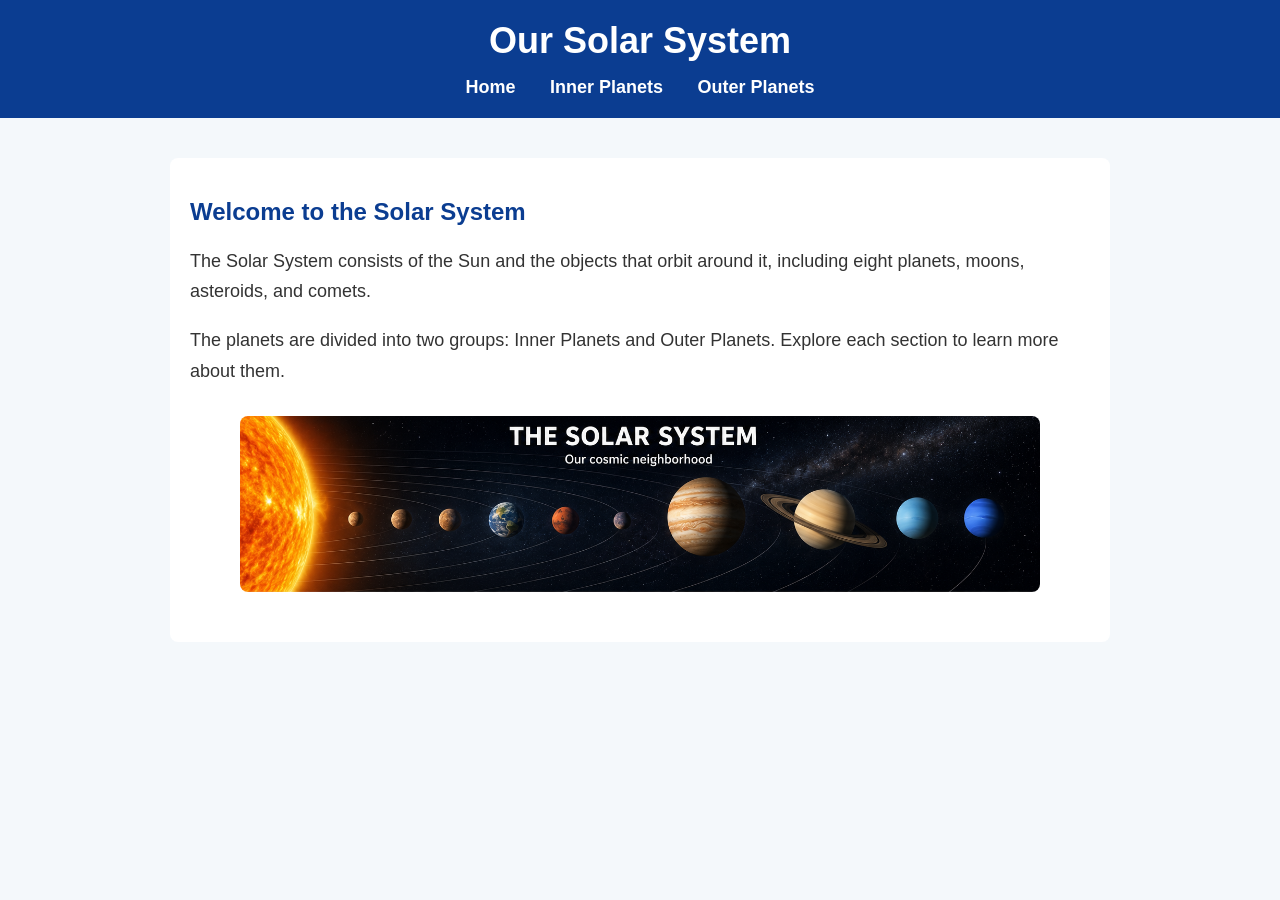
<file: lab1-1/index.html>
<!DOCTYPE html>
<html lang="en">
<head>
  <meta charset="UTF-8">
  <meta name="viewport" content="width=device-width, initial-scale=1.0">
  <title>Our Solar System</title>
  <link rel="stylesheet" href="css/styles.css">
</head>
<body>

<header>
  <h1>Our Solar System</h1>
  <nav>
    <a href="index.html">Home</a>
    <a href="inner-planets.html">Inner Planets</a>
    <a href="outer-planets.html">Outer Planets</a>
  </nav>
</header>

<main>
  <h2>Welcome to the Solar System</h2>

  <p>
    The Solar System consists of the Sun and the objects that orbit around it,
    including eight planets, moons, asteroids, and comets.
  </p>

  <p>
    The planets are divided into two groups: Inner Planets and Outer Planets.
    Explore each section to learn more about them.
  </p>

  <img src="images/solar-system.png" alt="Solar System Overview" width="800">
</main>

</body>
</html>
</file>
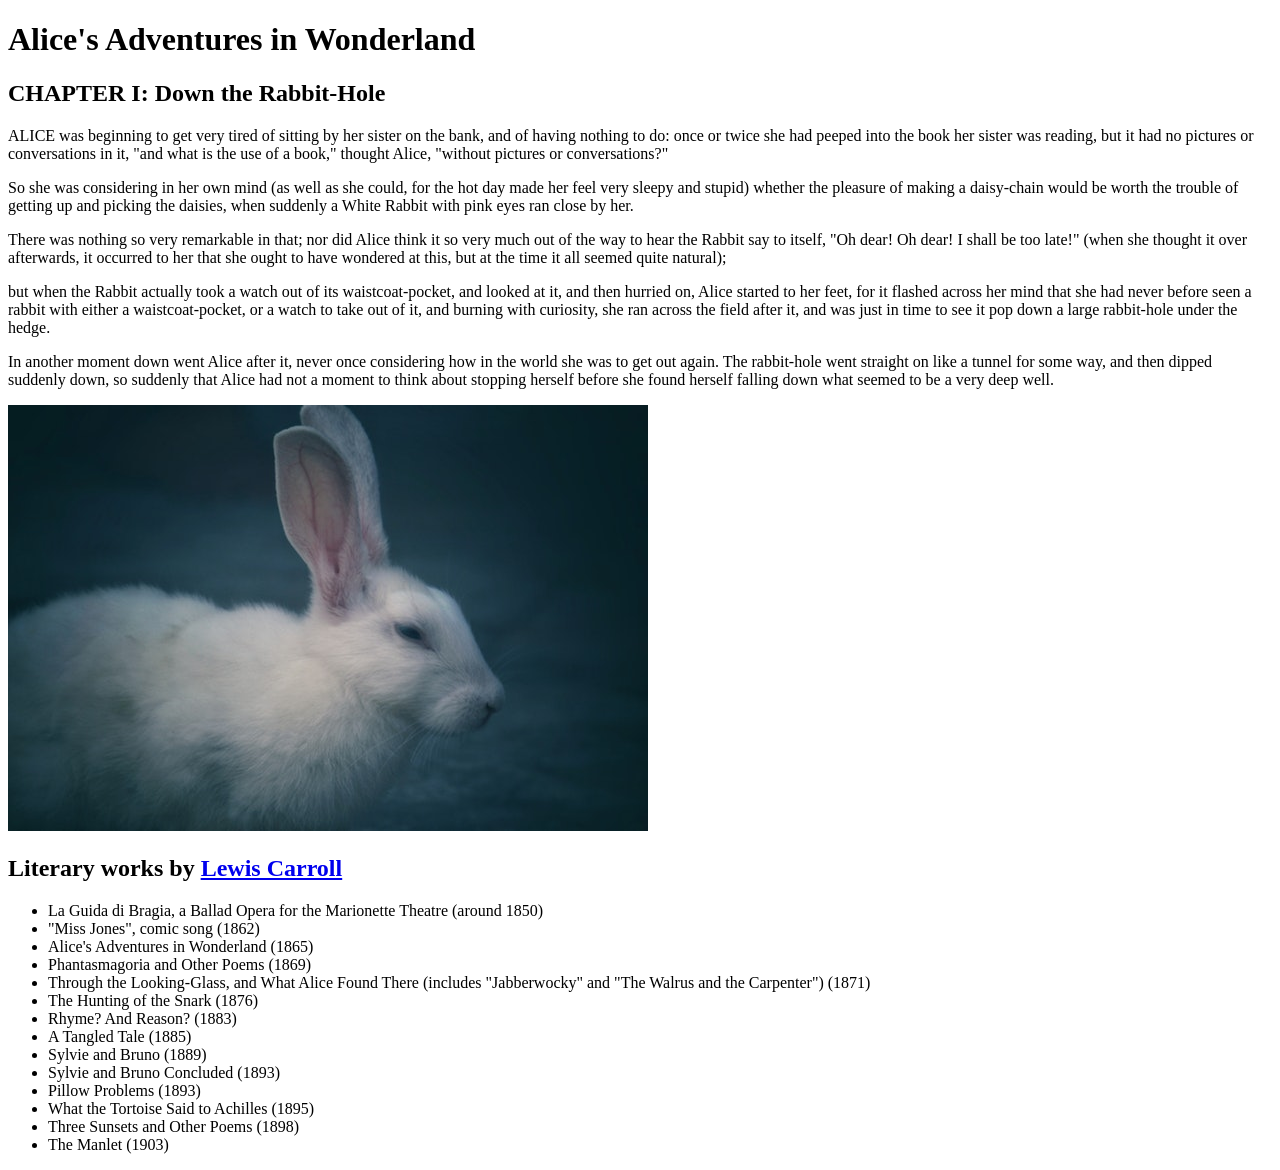
<file: Lab1-3/index.html>
<!DOCTYPE html>
<html lang="en">
<head>
    <meta charset="UTF-8">
    <title>Alice's Adventures in Wonderland</title>
</head>
<body>

    <h1>Alice's Adventures in Wonderland</h1>

    <h2>CHAPTER I: Down the Rabbit-Hole</h2>

    <p>ALICE was beginning to get very tired of sitting by her sister on the bank, and of having nothing to do: once or twice she had peeped into the book her sister was reading, but it had no pictures or conversations in it, "and what is the use of a book," thought Alice, "without pictures or conversations?"</p>
    
    <p>So she was considering in her own mind (as well as she could, for the hot day made her feel very sleepy and stupid) whether the pleasure of making a daisy-chain would be worth the trouble of getting up and picking the daisies, when suddenly a White Rabbit with pink eyes ran close by her.</p>
    
    <p>There was nothing so very remarkable in that; nor did Alice think it so very much out of the way to hear the Rabbit say to itself, "Oh dear! Oh dear! I shall be too late!" (when she thought it over afterwards, it occurred to her that she ought to have wondered at this, but at the time it all seemed quite natural);</p>
    
    <p>but when the Rabbit actually took a watch out of its waistcoat-pocket, and looked at it, and then hurried on, Alice started to her feet, for it flashed across her mind that she had never before seen a rabbit with either a waistcoat-pocket, or a watch to take out of it, and burning with curiosity, she ran across the field after it, and was just in time to see it pop down a large rabbit-hole under the hedge.</p>
    
    <p>In another moment down went Alice after it, never once considering how in the world she was to get out again. The rabbit-hole went straight on like a tunnel for some way, and then dipped suddenly down, so suddenly that Alice had not a moment to think about stopping herself before she found herself falling down what seemed to be a very deep well.</p>

   <img src="images/white_rabbit.jpg" alt="White Rabbit photo by Tejas Prajapati from Pexels">

    <h2>Literary works by <a href="https://en.wikipedia.org/wiki/Lewis_Carroll">Lewis Carroll</a></h2>

    <ul>
        <li>La Guida di Bragia, a Ballad Opera for the Marionette Theatre (around 1850)</li>
        <li>"Miss Jones", comic song (1862)</li>
        <li>Alice's Adventures in Wonderland (1865)</li>
        <li>Phantasmagoria and Other Poems (1869)</li>
        <li>Through the Looking-Glass, and What Alice Found There (includes "Jabberwocky" and "The Walrus and the Carpenter") (1871)</li>
        <li>The Hunting of the Snark (1876)</li>
        <li>Rhyme? And Reason? (1883)</li>
        <li>A Tangled Tale (1885)</li>
        <li>Sylvie and Bruno (1889)</li>
        <li>Sylvie and Bruno Concluded (1893)</li>
        <li>Pillow Problems (1893)</li>
        <li>What the Tortoise Said to Achilles (1895)</li>
        <li>Three Sunsets and Other Poems (1898)</li>
        <li>The Manlet (1903)</li>
    </ul>

</body>
</html>
</file>
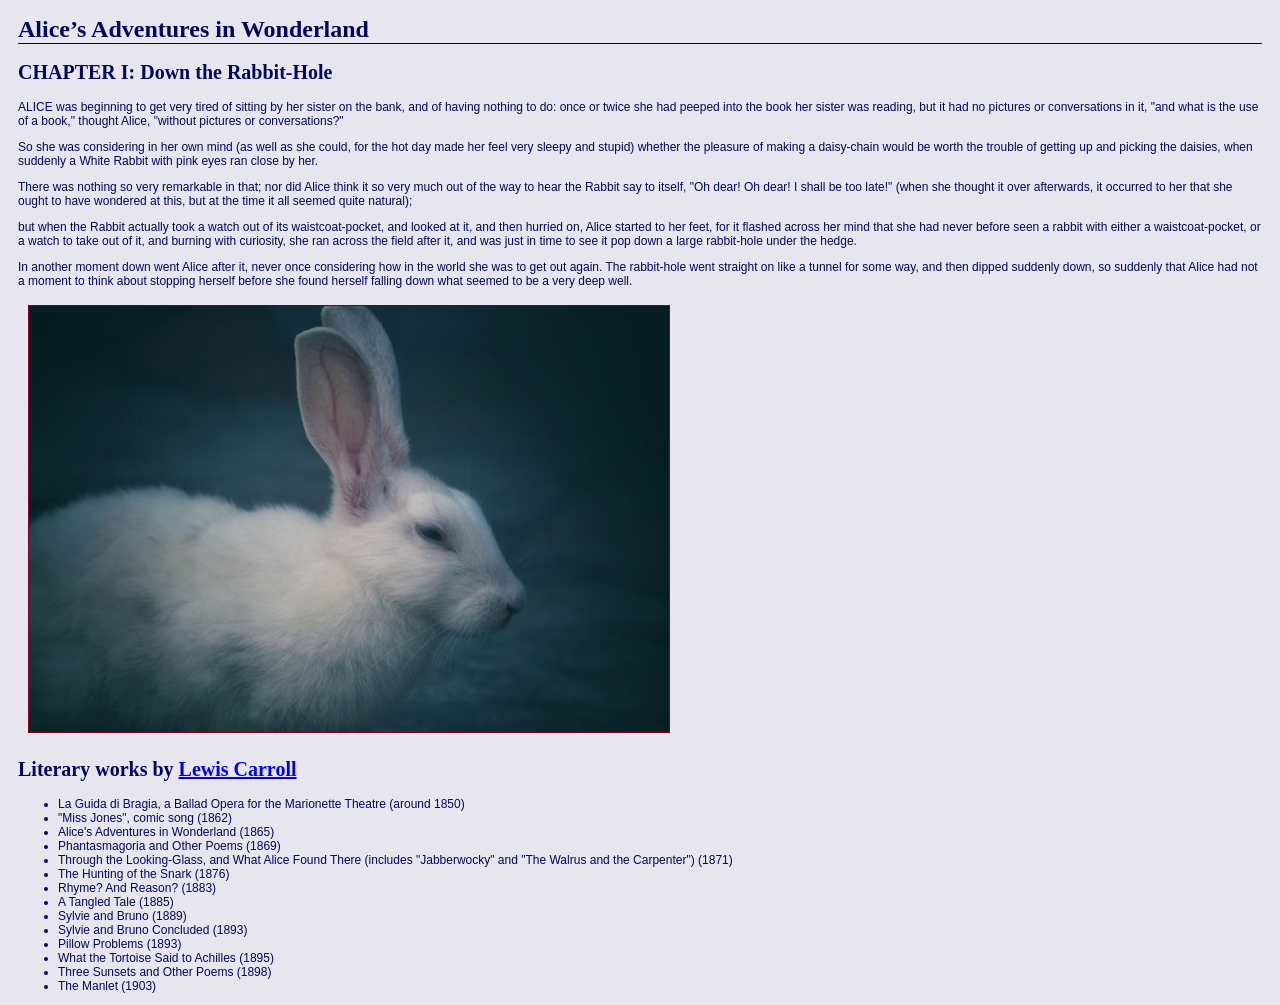
<file: Lab1-4/index.html>
<!DOCTYPE html>
<html lang="en">
<head>
    <meta charset="UTF-8">
    <title>Alice’s Adventures in Wonderland</title>
    <link rel="stylesheet" href="style.css">
</head>
<body>

    <h1>Alice’s Adventures in Wonderland</h1>

    <h2>CHAPTER I: Down the Rabbit-Hole</h2>

    <p>ALICE was beginning to get very tired of sitting by her sister on the bank, and of having nothing to do: once or twice she had peeped into the book her sister was reading, but it had no pictures or conversations in it, "and what is the use of a book," thought Alice, "without pictures or conversations?"</p>
    
    <p>So she was considering in her own mind (as well as she could, for the hot day made her feel very sleepy and stupid) whether the pleasure of making a daisy-chain would be worth the trouble of getting up and picking the daisies, when suddenly a White Rabbit with pink eyes ran close by her.</p>
    
    <p>There was nothing so very remarkable in that; nor did Alice think it so very much out of the way to hear the Rabbit say to itself, "Oh dear! Oh dear! I shall be too late!" (when she thought it over afterwards, it occurred to her that she ought to have wondered at this, but at the time it all seemed quite natural);</p>
    
    <p>but when the Rabbit actually took a watch out of its waistcoat-pocket, and looked at it, and then hurried on, Alice started to her feet, for it flashed across her mind that she had never before seen a rabbit with either a waistcoat-pocket, or a watch to take out of it, and burning with curiosity, she ran across the field after it, and was just in time to see it pop down a large rabbit-hole under the hedge.</p>
    
    <p>In another moment down went Alice after it, never once considering how in the world she was to get out again. The rabbit-hole went straight on like a tunnel for some way, and then dipped suddenly down, so suddenly that Alice had not a moment to think about stopping herself before she found herself falling down what seemed to be a very deep well.</p>

    <img src="images/white_rabbit.jpg" alt="White Rabbit photo by Tejas Prajapati from Pexels">

    <h2>Literary works by <a href="https://en.wikipedia.org/wiki/Lewis_Carroll">Lewis Carroll</a></h2>

    <ul>
        <li>La Guida di Bragia, a Ballad Opera for the Marionette Theatre (around 1850)</li>
        <li>"Miss Jones", comic song (1862)</li>
        <li>Alice's Adventures in Wonderland (1865)</li>
        <li>Phantasmagoria and Other Poems (1869)</li>
        <li>Through the Looking-Glass, and What Alice Found There (includes "Jabberwocky" and "The Walrus and the Carpenter") (1871)</li>
        <li>The Hunting of the Snark (1876)</li>
        <li>Rhyme? And Reason? (1883)</li>
        <li>A Tangled Tale (1885)</li>
        <li>Sylvie and Bruno (1889)</li>
        <li>Sylvie and Bruno Concluded (1893)</li>
        <li>Pillow Problems (1893)</li>
        <li>What the Tortoise Said to Achilles (1895)</li>
        <li>Three Sunsets and Other Poems (1898)</li>
        <li>The Manlet (1903)</li>
    </ul>

</body>
</html>
</file>
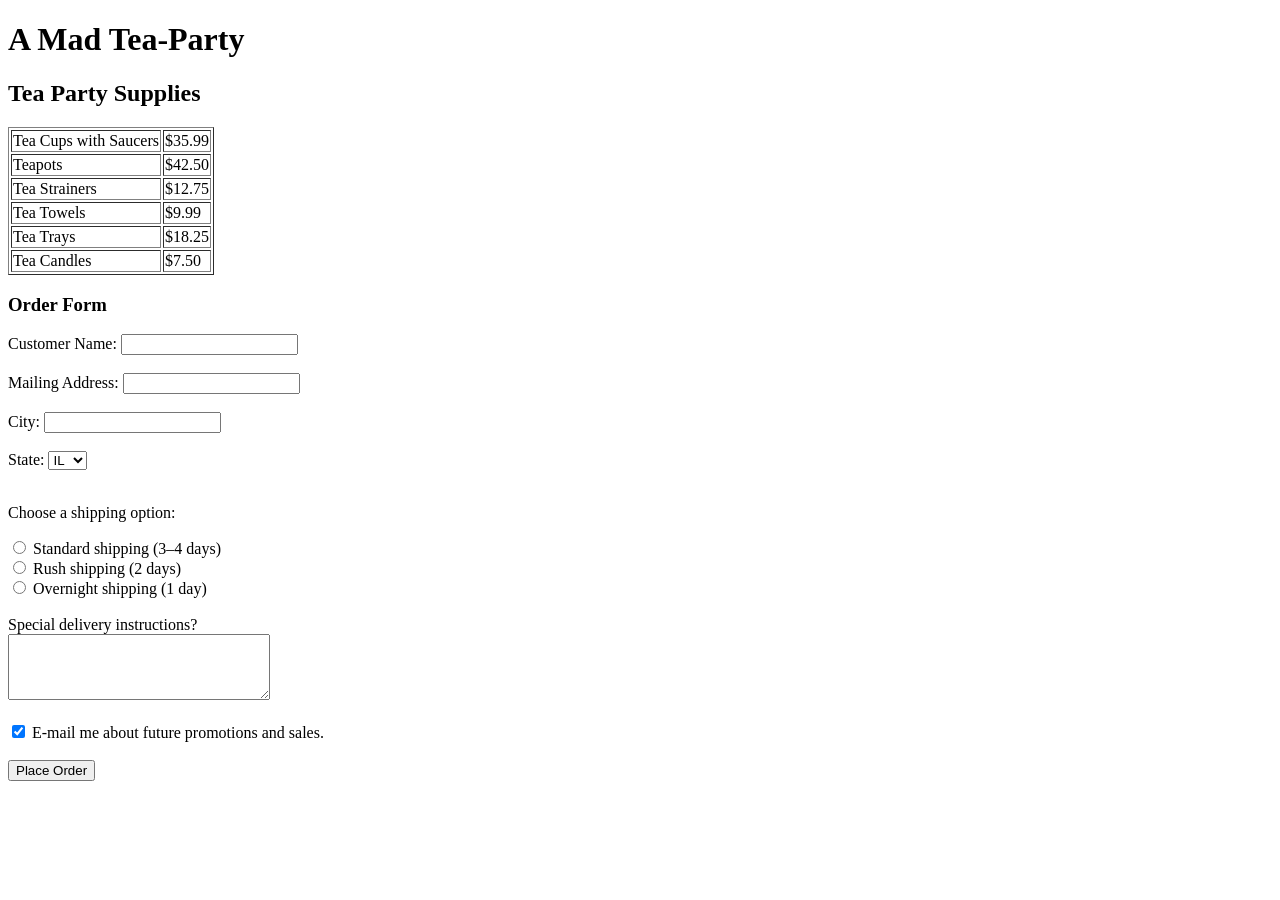
<file: Lab1-5/index.html>
<!DOCTYPE html>
<html lang="en">
<head>
    <meta charset="UTF-8">
    <title>A Mad Tea-Party Order Form</title>
</head>
<body>

    <h1>A Mad Tea-Party</h1>
    <h2>Tea Party Supplies</h2>

    <table border="1">
        <tr>
            <td>Tea Cups with Saucers</td>
            <td>$35.99</td>
        </tr>
        <tr>
            <td>Teapots</td>
            <td>$42.50</td>
        </tr>
        <tr>
            <td>Tea Strainers</td>
            <td>$12.75</td>
        </tr>
        <tr>
            <td>Tea Towels</td>
            <td>$9.99</td>
        </tr>
        <tr>
            <td>Tea Trays</td>
            <td>$18.25</td>
        </tr>
        <tr>
            <td>Tea Candles</td>
            <td>$7.50</td>
        </tr>
    </table>

    <h3>Order Form</h3>

    <form method="post" action="https://httpbin.org/post">

        <label for="name">Customer Name:</label>
        <input type="text" id="name" name="name"><br><br>

        <label for="address">Mailing Address:</label>
        <input type="text" id="address" name="address"><br><br>

        <label for="city">City:</label>
        <input type="text" id="city" name="city"><br><br>

        <label for="state">State:</label>
        <select id="state" name="state">
            <option value="IL">IL</option>
            <option value="IN">IN</option>
            <option value="MI">MI</option>
            <option value="WI">WI</option>
        </select><br><br>

        <p>Choose a shipping option:</p>
        <input type="radio" id="standard" name="shipping" value="standard">
        <label for="standard">Standard shipping (3–4 days)</label><br>

        <input type="radio" id="rush" name="shipping" value="rush">
        <label for="rush">Rush shipping (2 days)</label><br>

        <input type="radio" id="overnight" name="shipping" value="overnight">
        <label for="overnight">Overnight shipping (1 day)</label><br><br>

        <label for="instructions">Special delivery instructions?</label><br>
        <textarea id="instructions" name="instructions" cols="30" rows="4"></textarea><br><br>

        <input type="checkbox" id="mailinglist" name="mailinglist" checked>
        <label for="mailinglist">E-mail me about future promotions and sales.</label><br><br>

        <input type="submit" value="Place Order">

    </form>

</body>
</html>
</file>
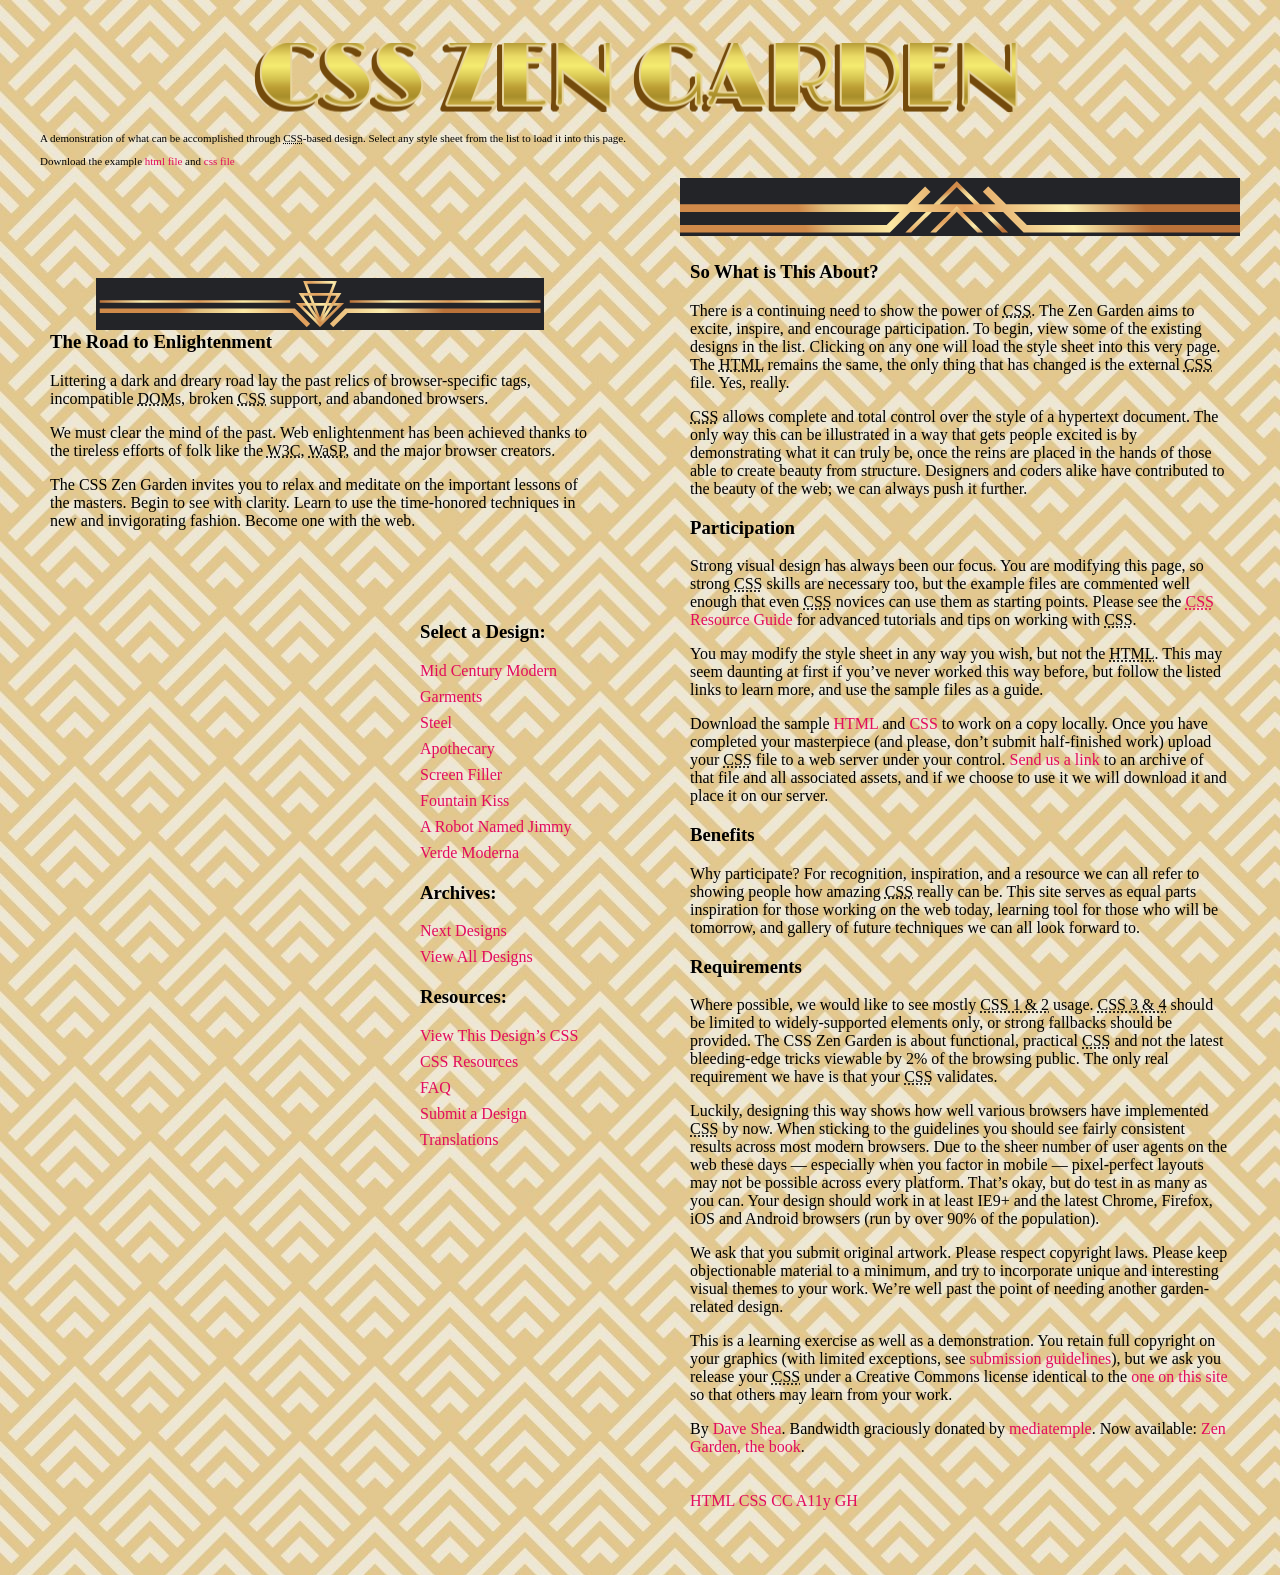
<file: Lab2-1/index.html>
<!DOCTYPE html>
<html lang="en">
<head>
    <meta charset="utf-8">
    <title>CSS Zen Garden: The Beauty of CSS Design</title>

    <link rel="stylesheet" media="screen" href="style.css?v=8may2013">
    <link rel="alternate" type="application/rss+xml" title="RSS" href="http://www.csszengarden.com/zengarden.xml">
    <meta name="viewport" content="width=device-width, initial-scale=1.0">
    <meta name="author" content="Dave Shea">
    <meta name="description" content="A demonstration of what can be accomplished visually through CSS-based design.">
    <meta name="robots" content="all">
</head>

<body id="css-zen-garden">
<section>
<div class="page-wrapper">

    <section class="intro" id="zen-intro">
        <header role="banner">
            <h1>CSS Zen Garden</h1>
            <h2>The Beauty of <abbr title="Cascading Style Sheets">CSS</abbr> Design</h2>
        </header>

        <div class="summary" id="zen-summary" role="article">
            <p>A demonstration of what can be accomplished through <abbr title="Cascading Style Sheets">CSS</abbr>-based design. Select any style sheet from the list to load it into this page.</p>
            <p>Download the example <a href="/examples/index" title="This page's source HTML code, not to be modified.">html file</a> and <a href="/examples/style.css" title="This page's sample CSS, the file you may modify.">css file</a></p>
        </div>

        <div class="preamble" id="zen-preamble" role="article">
            <h3>The Road to Enlightenment</h3>
            <p>Littering a dark and dreary road lay the past relics of browser-specific tags, incompatible <abbr title="Document Object Model">DOM</abbr>s, broken <abbr title="Cascading Style Sheets">CSS</abbr> support, and abandoned browsers.</p>
            <p>We must clear the mind of the past. Web enlightenment has been achieved thanks to the tireless efforts of folk like the <abbr title="World Wide Web Consortium">W3C</abbr>, <abbr title="Web Standards Project">WaSP</abbr>, and the major browser creators.</p>
            <p>The CSS Zen Garden invites you to relax and meditate on the important lessons of the masters. Begin to see with clarity. Learn to use the time-honored techniques in new and invigorating fashion. Become one with the web.</p>
        </div>
    </section>

    <div class="main supporting" id="zen-supporting" role="main">
        <div class="explanation" id="zen-explanation" role="article">
            <h3>So What is This About?</h3>
            <p>There is a continuing need to show the power of <abbr title="Cascading Style Sheets">CSS</abbr>. The Zen Garden aims to excite, inspire, and encourage participation. To begin, view some of the existing designs in the list. Clicking on any one will load the style sheet into this very page. The <abbr title="HyperText Markup Language">HTML</abbr> remains the same, the only thing that has changed is the external <abbr title="Cascading Style Sheets">CSS</abbr> file. Yes, really.</p>
            <p><abbr title="Cascading Style Sheets">CSS</abbr> allows complete and total control over the style of a hypertext document. The only way this can be illustrated in a way that gets people excited is by demonstrating what it can truly be, once the reins are placed in the hands of those able to create beauty from structure. Designers and coders alike have contributed to the beauty of the web; we can always push it further.</p>
        </div>

        <div class="participation" id="zen-participation" role="article">
            <h3>Participation</h3>
            <p>Strong visual design has always been our focus. You are modifying this page, so strong <abbr title="Cascading Style Sheets">CSS</abbr> skills are necessary too, but the example files are commented well enough that even <abbr title="Cascading Style Sheets">CSS</abbr> novices can use them as starting points. Please see the <a href="http://www.mezzoblue.com/zengarden/resources/" title="A listing of CSS-related resources"><abbr title="Cascading Style Sheets">CSS</abbr> Resource Guide</a> for advanced tutorials and tips on working with <abbr title="Cascading Style Sheets">CSS</abbr>.</p>
            <p>You may modify the style sheet in any way you wish, but not the <abbr title="HyperText Markup Language">HTML</abbr>. This may seem daunting at first if you&#8217;ve never worked this way before, but follow the listed links to learn more, and use the sample files as a guide.</p>
            <p>Download the sample <a href="/examples/index" title="This page's source HTML code, not to be modified.">HTML</a> and <a href="/examples/style.css" title="This page's sample CSS, the file you may modify.">CSS</a> to work on a copy locally. Once you have completed your masterpiece (and please, don&#8217;t submit half-finished work) upload your <abbr title="Cascading Style Sheets">CSS</abbr> file to a web server under your control. <a href="http://www.mezzoblue.com/zengarden/submit/" title="Use the contact form to send us your CSS file">Send us a link</a> to an archive of that file and all associated assets, and if we choose to use it we will download it and place it on our server.</p>
        </div>

        <div class="benefits" id="zen-benefits" role="article">
            <h3>Benefits</h3>
            <p>Why participate? For recognition, inspiration, and a resource we can all refer to showing people how amazing <abbr title="Cascading Style Sheets">CSS</abbr> really can be. This site serves as equal parts inspiration for those working on the web today, learning tool for those who will be tomorrow, and gallery of future techniques we can all look forward to.</p>
        </div>

        <div class="requirements" id="zen-requirements" role="article">
            <h3>Requirements</h3>
            <p>Where possible, we would like to see mostly <abbr title="Cascading Style Sheets, levels 1 and 2">CSS 1 &amp; 2</abbr> usage. <abbr title="Cascading Style Sheets, levels 3 and 4">CSS 3 &amp; 4</abbr> should be limited to widely-supported elements only, or strong fallbacks should be provided. The CSS Zen Garden is about functional, practical <abbr title="Cascading Style Sheets">CSS</abbr> and not the latest bleeding-edge tricks viewable by 2% of the browsing public. The only real requirement we have is that your <abbr title="Cascading Style Sheets">CSS</abbr> validates.</p>
            <p>Luckily, designing this way shows how well various browsers have implemented <abbr title="Cascading Style Sheets">CSS</abbr> by now. When sticking to the guidelines you should see fairly consistent results across most modern browsers. Due to the sheer number of user agents on the web these days &#8212; especially when you factor in mobile &#8212; pixel-perfect layouts may not be possible across every platform. That&#8217;s okay, but do test in as many as you can. Your design should work in at least IE9+ and the latest Chrome, Firefox, iOS and Android browsers (run by over 90% of the population).</p>
            <p>We ask that you submit original artwork. Please respect copyright laws. Please keep objectionable material to a minimum, and try to incorporate unique and interesting visual themes to your work. We&#8217;re well past the point of needing another garden-related design.</p>
            <p>This is a learning exercise as well as a demonstration. You retain full copyright on your graphics (with limited exceptions, see <a href="http://www.mezzoblue.com/zengarden/submit/guidelines/">submission guidelines</a>), but we ask you release your <abbr title="Cascading Style Sheets">CSS</abbr> under a Creative Commons license identical to the <a href="http://creativecommons.org/licenses/by-nc-sa/3.0/" title="View the Zen Garden's license information.">one on this site</a> so that others may learn from your work.</p>
            <p role="contentinfo">By <a href="http://www.mezzoblue.com/">Dave Shea</a>. Bandwidth graciously donated by <a href="http://www.mediatemple.net/">mediatemple</a>. Now available: <a href="http://www.amazon.com/exec/obidos/ASIN/0321303474/mezzoblue-20/">Zen Garden, the book</a>.</p>
        </div>

        <footer>
            <a href="http://validator.w3.org/check/referer" title="Check the validity of this site&#8217;s HTML" class="zen-validate-html">HTML</a>
            <a href="http://jigsaw.w3.org/css-validator/check/referer" title="Check the validity of this site&#8217;s CSS" class="zen-validate-css">CSS</a>
            <a href="http://creativecommons.org/licenses/by-nc-sa/3.0/" title="View the Creative Commons license of this site: Attribution-NonCommercial-ShareAlike." class="zen-license">CC</a>
            <a href="http://mezzoblue.com/zengarden/faq/#aaa" title="Read about the accessibility of this site" class="zen-accessibility">A11y</a>
            <a href="https://github.com/mezzoblue/csszengarden.com" title="Fork this site on Github" class="zen-github">GH</a>
        </footer>

    </div>

<!----------------------------------------------------->
<!-- Applied Lab 2-2: Sidebar and Navigation Section -->
<!----------------------------------------------------->

<aside class="sidebar" id="zen-sidebar">

<h3>Select a Design:</h3>
<a href="/221/" class="design-name">Mid Century Modern</a>
<a href="/220/" class="design-name">Garments</a>
<a href="/219/" class="design-name">Steel</a>
<a href="/218/" class="design-name">Apothecary</a>
<a href="/217/" class="design-name">Screen Filler</a>
<a href="/216/" class="design-name">Fountain Kiss</a>
<a href="/215/" class="design-name">A Robot Named Jimmy</a>
<a href="/214/" class="design-name">Verde Moderna</a>

<h3>Archives:</h3>
<a href="/214/page1">Next Designs</a>
<a href="http://www.mezzoblue.com/zengarden/alldesigns/">View All Designs</a>

<h3>Resources:</h3>
<a href="style.css">View This Design’s CSS</a>
<a href="http://www.mezzoblue.com/zengarden/resources/">CSS Resources</a>
<a href="http://www.mezzoblue.com/zengarden/faq/">FAQ</a>
<a href="http://www.mezzoblue.com/zengarden/submit/">Submit a Design</a>
<a href="http://www.mezzoblue.com/zengarden/translations/">Translations</a>

</aside>

</div>
</section>
</body>
</html>
</file>
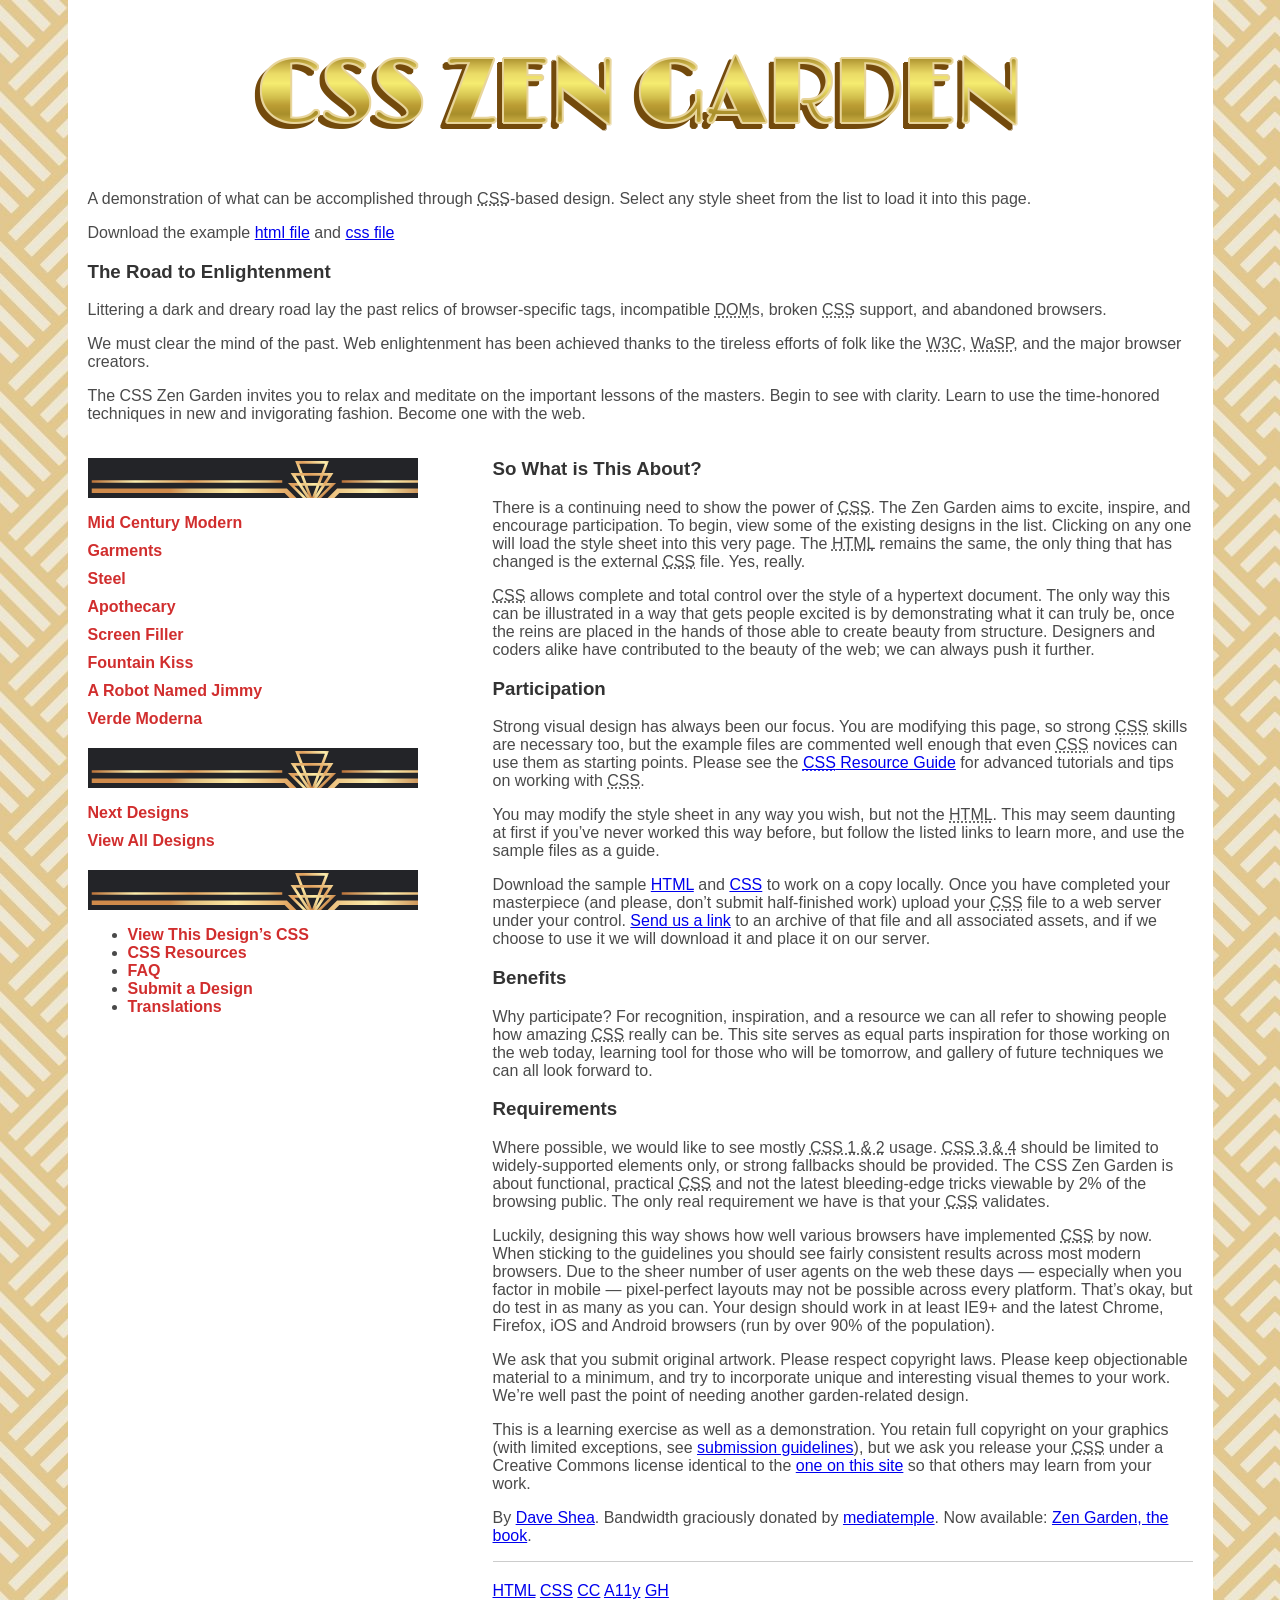
<file: Lab2-2/index.html>
<!DOCTYPE html>
<html lang="en">
<head>
    <meta charset="utf-8">
    <title>CSS Zen Garden: The Beauty of CSS Design</title>
    <link rel="stylesheet" href="style.css">
    <link rel="alternate" type="application/rss+xml" title="RSS" href="http://www.csszengarden.com/zengarden.xml">
    <meta name="viewport" content="width=device-width, initial-scale=1.0">
    <meta name="author" content="Dave Shea">
    <meta name="description" content="A demonstration of what can be accomplished visually through CSS-based design.">
    <meta name="robots" content="all">
</head>

<body id="css-zen-garden">
<div class="page-wrapper">

    <section class="intro" id="zen-intro">
        <header role="banner">
            <h1>CSS Zen Garden</h1>
            <h2>The Beauty of <abbr title="Cascading Style Sheets">CSS</abbr> Design</h2>
        </header>

        <div class="summary" id="zen-summary" role="article">
            <p>A demonstration of what can be accomplished through <abbr title="Cascading Style Sheets">CSS</abbr>-based design. Select any style sheet from the list to load it into this page.</p>
            <p>Download the example <a href="/examples/index" title="This page's source HTML code, not to be modified.">html file</a> and <a href="/examples/style.css" title="This page's sample CSS, the file you may modify.">css file</a></p>
        </div>

        <div class="preamble" id="zen-preamble" role="article">
            <h3>The Road to Enlightenment</h3>
            <p>Littering a dark and dreary road lay the past relics of browser-specific tags, incompatible <abbr title="Document Object Model">DOM</abbr>s, broken <abbr title="Cascading Style Sheets">CSS</abbr> support, and abandoned browsers.</p>
            <p>We must clear the mind of the past. Web enlightenment has been achieved thanks to the tireless efforts of folk like the <abbr title="World Wide Web Consortium">W3C</abbr>, <abbr title="Web Standards Project">WaSP</abbr>, and the major browser creators.</p>
            <p>The CSS Zen Garden invites you to relax and meditate on the important lessons of the masters. Begin to see with clarity. Learn to use the time-honored techniques in new and invigorating fashion. Become one with the web.</p>
        </div>
    </section>

    <div class="main supporting" id="zen-supporting" role="main">
        <div class="explanation" id="zen-explanation" role="article">
            <h3>So What is This About?</h3>
            <p>There is a continuing need to show the power of <abbr title="Cascading Style Sheets">CSS</abbr>. The Zen Garden aims to excite, inspire, and encourage participation. To begin, view some of the existing designs in the list. Clicking on any one will load the style sheet into this very page. The <abbr title="HyperText Markup Language">HTML</abbr> remains the same, the only thing that has changed is the external <abbr title="Cascading Style Sheets">CSS</abbr> file. Yes, really.</p>
            <p><abbr title="Cascading Style Sheets">CSS</abbr> allows complete and total control over the style of a hypertext document. The only way this can be illustrated in a way that gets people excited is by demonstrating what it can truly be, once the reins are placed in the hands of those able to create beauty from structure. Designers and coders alike have contributed to the beauty of the web; we can always push it further.</p>
        </div>

        <div class="participation" id="zen-participation" role="article">
            <h3>Participation</h3>
            <p>Strong visual design has always been our focus. You are modifying this page, so strong <abbr title="Cascading Style Sheets">CSS</abbr> skills are necessary too, but the example files are commented well enough that even <abbr title="Cascading Style Sheets">CSS</abbr> novices can use them as starting points. Please see the <a href="http://www.mezzoblue.com/zengarden/resources/" title="A listing of CSS-related resources"><abbr title="Cascading Style Sheets">CSS</abbr> Resource Guide</a> for advanced tutorials and tips on working with <abbr title="Cascading Style Sheets">CSS</abbr>.</p>
            <p>You may modify the style sheet in any way you wish, but not the <abbr title="HyperText Markup Language">HTML</abbr>. This may seem daunting at first if you&#8217;ve never worked this way before, but follow the listed links to learn more, and use the sample files as a guide.</p>
            <p>Download the sample <a href="/examples/index" title="This page's source HTML code, not to be modified.">HTML</a> and <a href="/examples/style.css" title="This page's sample CSS, the file you may modify.">CSS</a> to work on a copy locally. Once you have completed your masterpiece (and please, don&#8217;t submit half-finished work) upload your <abbr title="Cascading Style Sheets">CSS</abbr> file to a web server under your control. <a href="http://www.mezzoblue.com/zengarden/submit/" title="Use the contact form to send us your CSS file">Send us a link</a> to an archive of that file and all associated assets, and if we choose to use it we will download it and place it on our server.</p>
        </div>

        <div class="benefits" id="zen-benefits" role="article">
            <h3>Benefits</h3>
            <p>Why participate? For recognition, inspiration, and a resource we can all refer to showing people how amazing <abbr title="Cascading Style Sheets">CSS</abbr> really can be. This site serves as equal parts inspiration for those working on the web today, learning tool for those who will be tomorrow, and gallery of future techniques we can all look forward to.</p>
        </div>

        <div class="requirements" id="zen-requirements" role="article">
            <h3>Requirements</h3>
            <p>Where possible, we would like to see mostly <abbr title="Cascading Style Sheets, levels 1 and 2">CSS 1 &amp; 2</abbr> usage. <abbr title="Cascading Style Sheets, levels 3 and 4">CSS 3 &amp; 4</abbr> should be limited to widely-supported elements only, or strong fallbacks should be provided. The CSS Zen Garden is about functional, practical <abbr title="Cascading Style Sheets">CSS</abbr> and not the latest bleeding-edge tricks viewable by 2% of the browsing public. The only real requirement we have is that your <abbr title="Cascading Style Sheets">CSS</abbr> validates.</p>
            <p>Luckily, designing this way shows how well various browsers have implemented <abbr title="Cascading Style Sheets">CSS</abbr> by now. When sticking to the guidelines you should see fairly consistent results across most modern browsers. Due to the sheer number of user agents on the web these days &#8212; especially when you factor in mobile &#8212; pixel-perfect layouts may not be possible across every platform. That&#8217;s okay, but do test in as many as you can. Your design should work in at least IE9+ and the latest Chrome, Firefox, iOS and Android browsers (run by over 90% of the population).</p>
            <p>We ask that you submit original artwork. Please respect copyright laws. Please keep objectionable material to a minimum, and try to incorporate unique and interesting visual themes to your work. We&#8217;re well past the point of needing another garden-related design.</p>
            <p>This is a learning exercise as well as a demonstration. You retain full copyright on your graphics (with limited exceptions, see <a href="http://www.mezzoblue.com/zengarden/submit/guidelines/">submission guidelines</a>), but we ask you release your <abbr title="Cascading Style Sheets">CSS</abbr> under a Creative Commons license identical to the <a href="http://creativecommons.org/licenses/by-nc-sa/3.0/" title="View the Zen Garden's license information.">one on this site</a> so that others may learn from your work.</p>
            <p role="contentinfo">By <a href="http://www.mezzoblue.com/">Dave Shea</a>. Bandwidth graciously donated by <a href="http://www.mediatemple.net/">mediatemple</a>. Now available: <a href="http://www.amazon.com/exec/obidos/ASIN/0321303474/mezzoblue-20/">Zen Garden, the book</a>.</p>
        </div>

        <footer>
            <a href="http://validator.w3.org/check/referer" title="Check the validity of this site&#8217;s HTML" class="zen-validate-html">HTML</a>
            <a href="http://jigsaw.w3.org/css-validator/check/referer" title="Check the validity of this site&#8217;s CSS" class="zen-validate-css">CSS</a>
            <a href="http://creativecommons.org/licenses/by-nc-sa/3.0/" title="View the Creative Commons license of this site: Attribution-NonCommercial-ShareAlike." class="zen-license">CC</a>
            <a href="http://mezzoblue.com/zengarden/faq/#aaa" title="Read about the accessibility of this site" class="zen-accessibility">A11y</a>
            <a href="https://github.com/mezzoblue/csszengarden.com" title="Fork this site on Github" class="zen-github">GH</a>
        </footer>
    </div>

    <aside class="sidebar">
        <div class="wrapper">
            <div class="design-selection" id="design-selection">
                <h3>Select a Design:</h3>
                <nav>
                    <ul>
                        <li><a href="/221/" class="design-name">Mid Century Modern</a></li>
                        <li><a href="/220/" class="design-name">Garments</a></li>
                        <li><a href="/219/" class="design-name">Steel</a></li>
                        <li><a href="/218/" class="design-name">Apothecary</a></li>
                        <li><a href="/217/" class="design-name">Screen Filler</a></li>
                        <li><a href="/216/" class="design-name">Fountain Kiss</a></li>
                        <li><a href="/215/" class="design-name">A Robot Named Jimmy</a></li>
                        <li><a href="/214/" class="design-name">Verde Moderna</a></li>
                    </ul>
                </nav>
            </div>
            <div class="design-archives" id="design-archives">
                <h3>Archives:</h3>
                <nav>
                    <ul>
                        <li><a href="/214/page1">Next Designs</a></li>
                        <li><a href="http://www.mezzoblue.com/zengarden/alldesigns/">View All Designs</a></li>
                    </ul>
                </nav>
            </div>
            <div id="zen-resources">
                <h3>Resources:</h3>
                <ul>
                    <li><a href="style.css">View This Design’s CSS</a></li>
                    <li><a href="http://www.mezzoblue.com/zengarden/resources/">CSS Resources</a></li>
                    <li><a href="http://www.mezzoblue.com/zengarden/faq/">FAQ</a></li>
                    <li><a href="http://www.mezzoblue.com/zengarden/submit/">Submit a Design</a></li>
                    <li><a href="http://www.mezzoblue.com/zengarden/translations/">Translations</a></li>
                </ul>
            </div>
        </div>
    </aside>

</div>

<div class="extra1" role="presentation"></div><div class="extra2" role="presentation"></div><div class="extra3" role="presentation"></div>
<div class="extra4" role="presentation"></div><div class="extra5" role="presentation"></div><div class="extra6" role="presentation"></div>

</body>
</html>
</file>
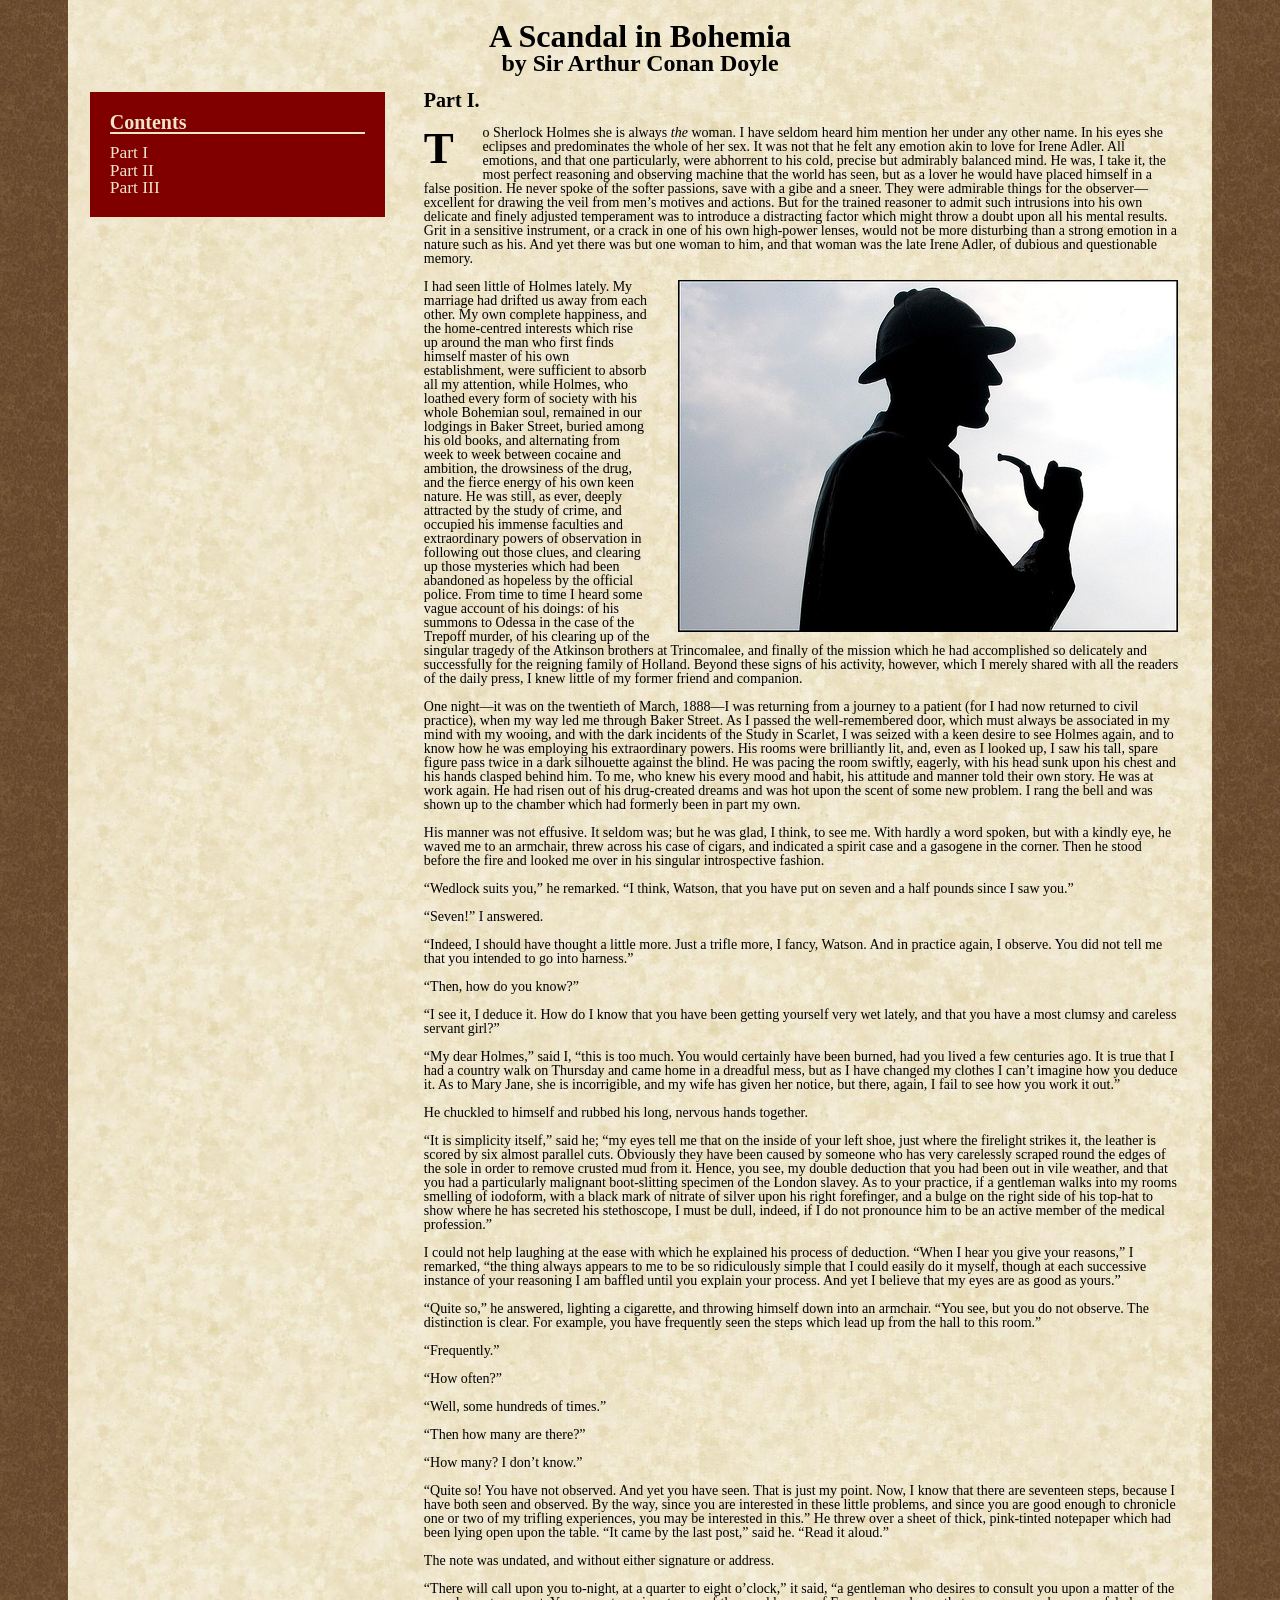
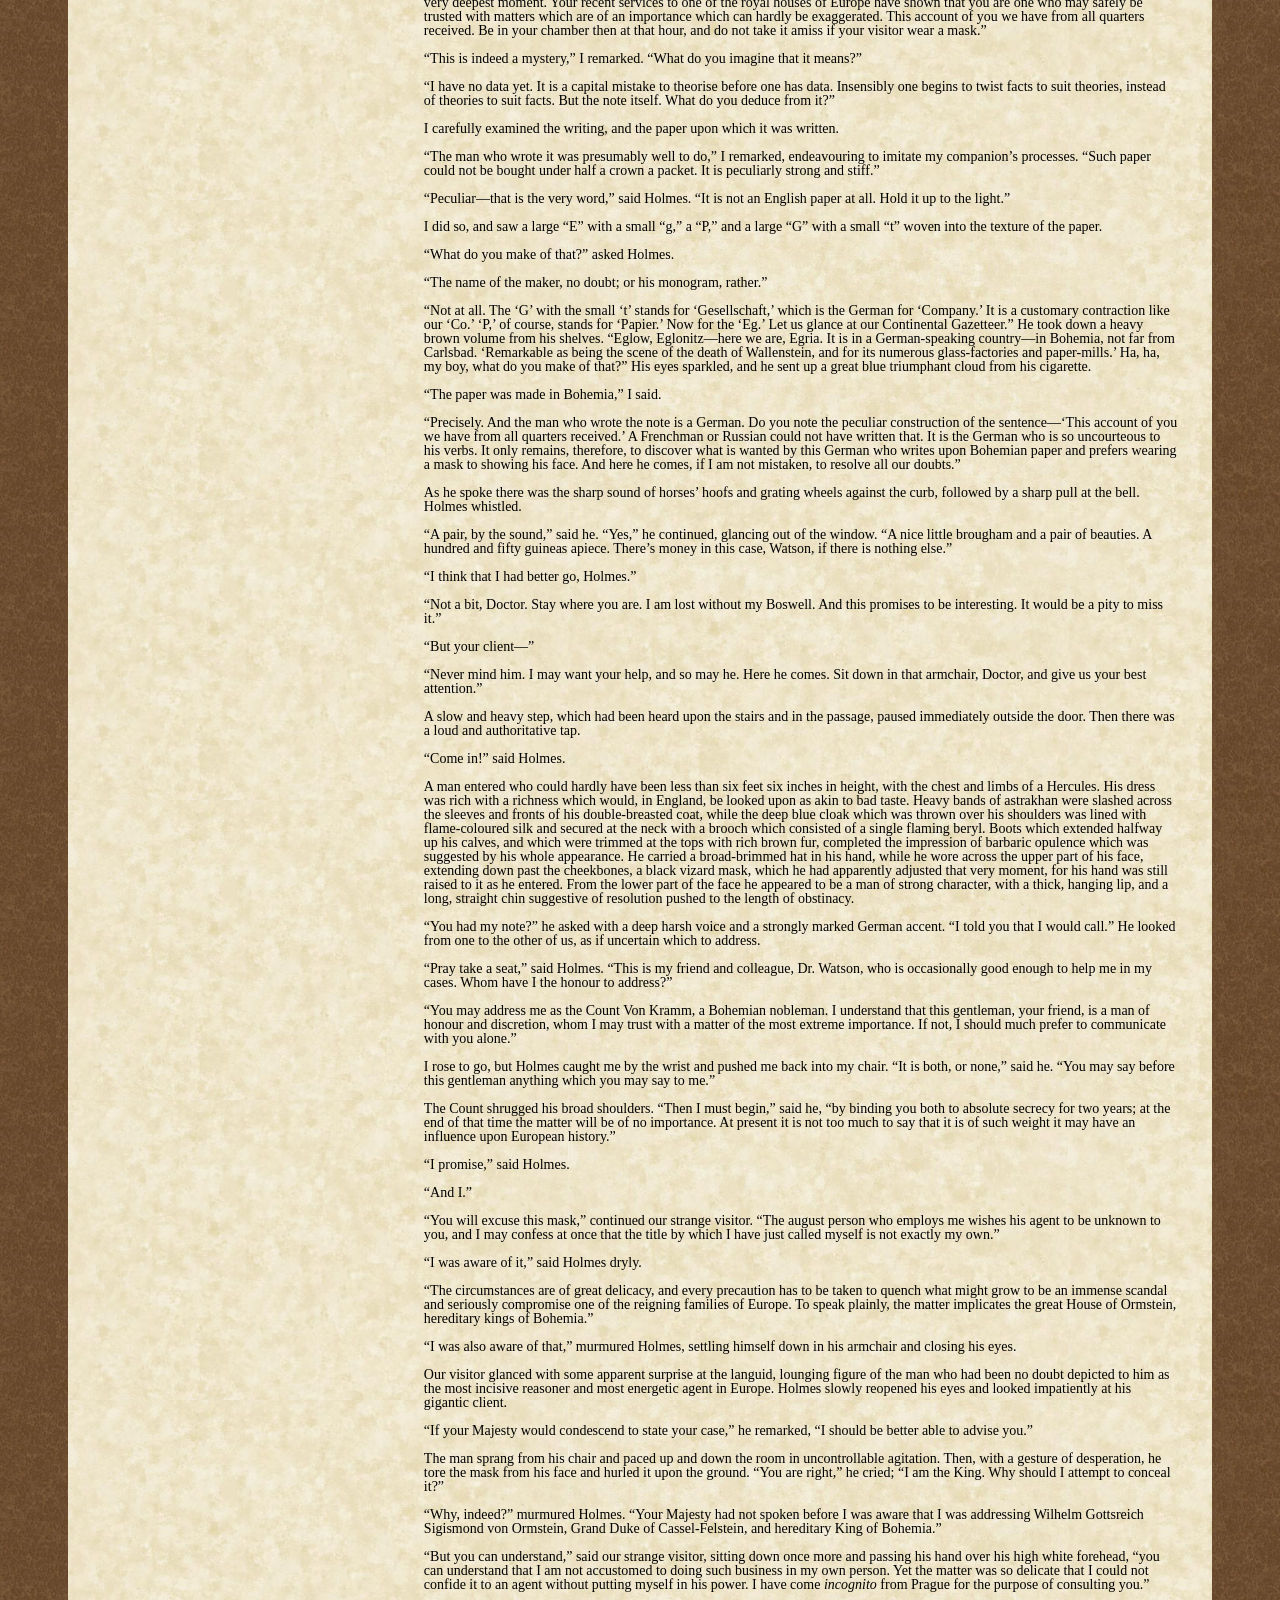
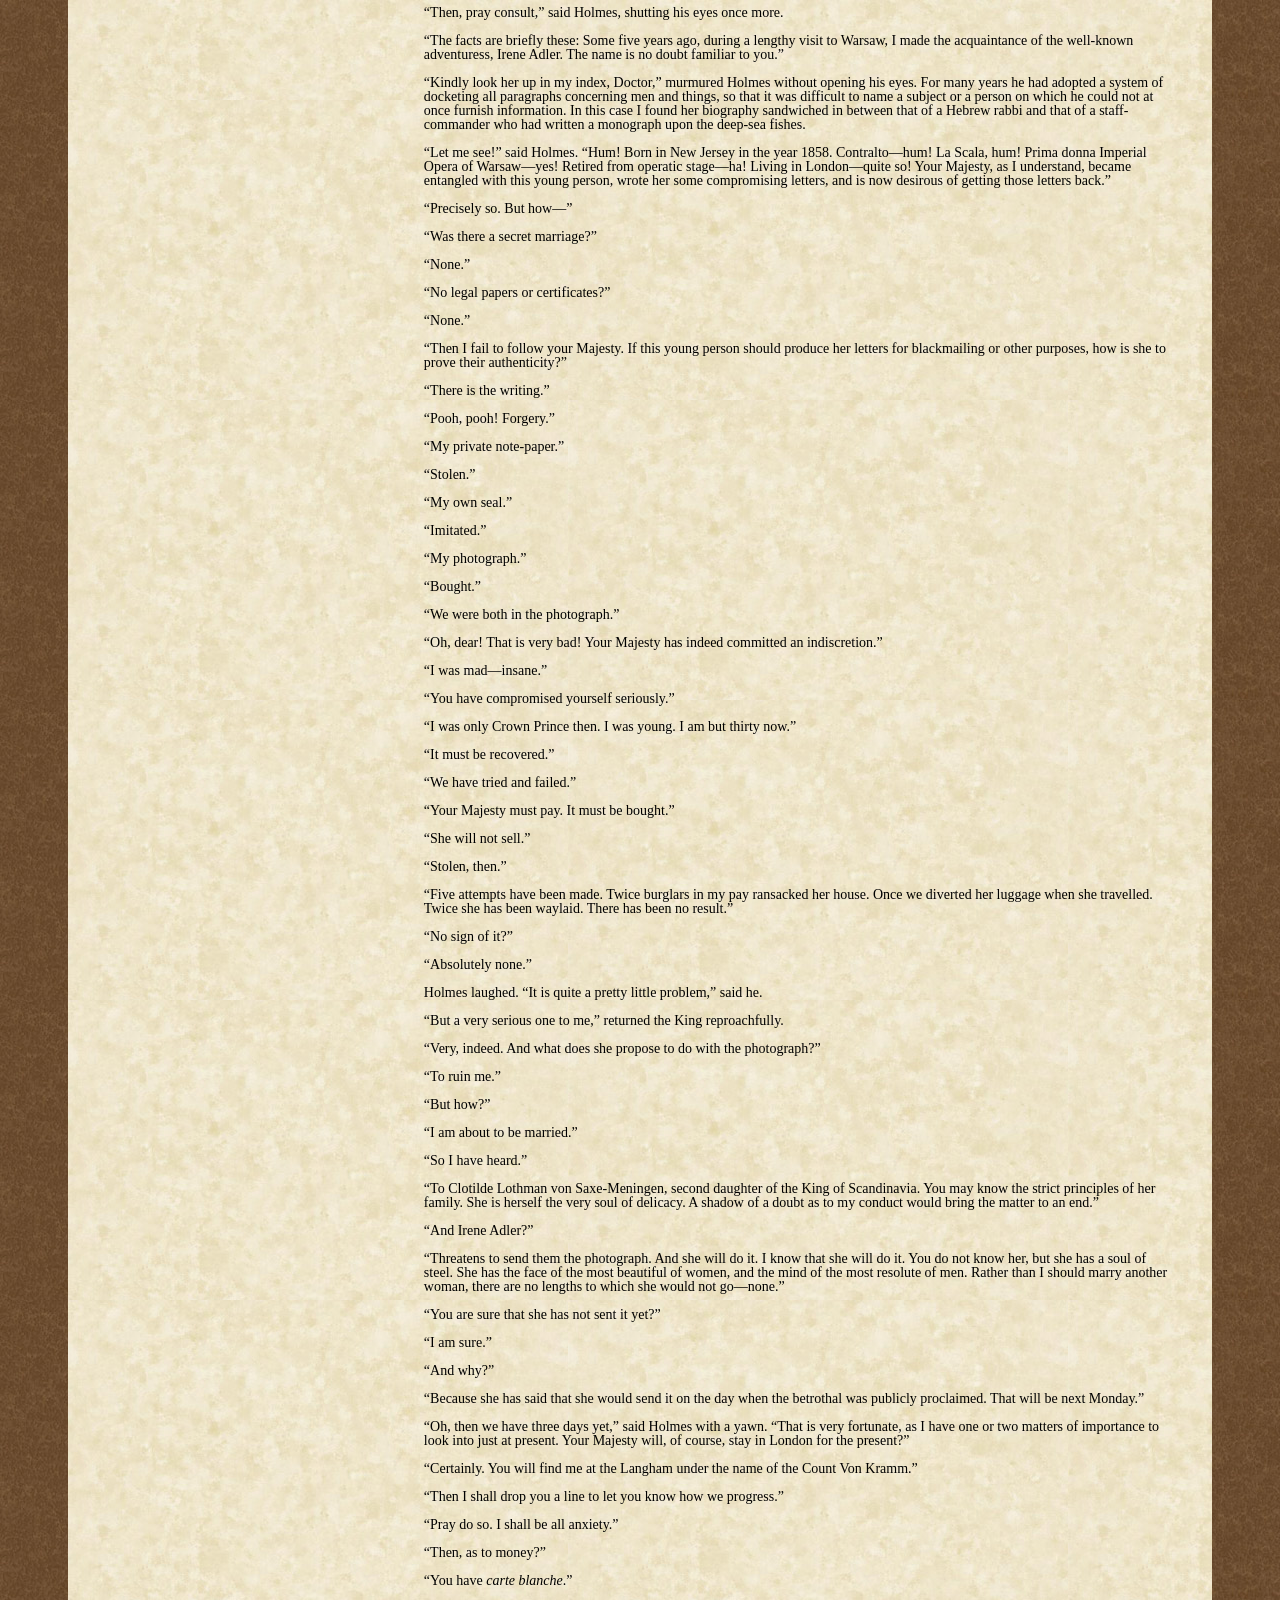
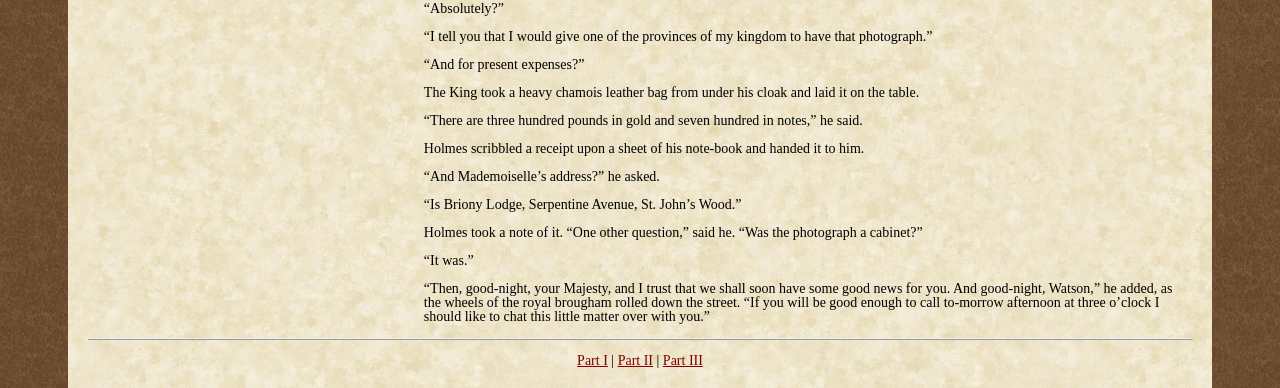
<file: Lab2-3/index.html>
<!DOCTYPE html>
<html lang="en">
<head>
	<title>The Adventures of Sherlock Holmes by Arthur Conan Doyle</title>
	<meta charset="utf-8">
	<link rel="stylesheet" href="reset.css">
	<link rel="stylesheet" href="holmes.css">
</head>
<body>
<div id="container">
	<header>
		<h1>A Scandal in Bohemia</h1>
		<h2>by Sir Arthur Conan Doyle</H2>
	</header>
	
	<article>
		<h3>Part I.</h3>
		<p class="start">To Sherlock Holmes she
		is always <em>the</em> woman. I have seldom heard him mention her under any other
		name. In his eyes she eclipses and predominates the whole of her sex. It was
		not that he felt any emotion akin to love for Irene Adler. All emotions, and
		that one particularly, were abhorrent to his cold, precise but admirably
		balanced mind. He was, I take it, the most perfect reasoning and observing
		machine that the world has seen, but as a lover he would have placed himself in
		a false position. He never spoke of the softer passions, save with a gibe and a
		sneer. They were admirable things for the observer&mdash;excellent for drawing
		the veil from men&rsquo;s motives and actions. But for the trained reasoner to
		admit such intrusions into his own delicate and finely adjusted temperament was
		to introduce a distracting factor which might throw a doubt upon all his mental
		results. Grit in a sensitive instrument, or a crack in one of his own
		high-power lenses, would not be more disturbing than a strong emotion in a
		nature such as his. And yet there was but one woman to him, and that woman was
		the late Irene Adler, of dubious and questionable memory.
		</p>

		<p><img src="images/sherlock-holmes.jpg" alt="Sherlock in silhouette" id="silhouette">
		I had seen little of Holmes lately. My marriage had drifted us away from each
		other. My own complete happiness, and the home-centred interests which rise up
		around the man who first finds himself master of his own establishment, were
		sufficient to absorb all my attention, while Holmes, who loathed every form of
		society with his whole Bohemian soul, remained in our lodgings in Baker Street,
		buried among his old books, and alternating from week to week between cocaine
		and ambition, the drowsiness of the drug, and the fierce energy of his own keen
		nature. He was still, as ever, deeply attracted by the study of crime, and
		occupied his immense faculties and extraordinary powers of observation in
		following out those clues, and clearing up those mysteries which had been
		abandoned as hopeless by the official police. From time to time I heard some
		vague account of his doings: of his summons to Odessa in the case of the
		Trepoff murder, of his clearing up of the singular tragedy of the Atkinson
		brothers at Trincomalee, and finally of the mission which he had accomplished
		so delicately and successfully for the reigning family of Holland. Beyond these
		signs of his activity, however, which I merely shared with all the readers of
		the daily press, I knew little of my former friend and companion.</p>

		<p>One night&mdash;it was on the twentieth of March, 1888&mdash;I was returning
		from a journey to a patient (for I had now returned to civil practice), when my
		way led me through Baker Street. As I passed the well-remembered door, which
		must always be associated in my mind with my wooing, and with the dark
		incidents of the Study in Scarlet, I was seized with a keen desire to see
		Holmes again, and to know how he was employing his extraordinary powers. His
		rooms were brilliantly lit, and, even as I looked up, I saw his tall, spare
		figure pass twice in a dark silhouette against the blind. He was pacing the
		room swiftly, eagerly, with his head sunk upon his chest and his hands clasped
		behind him. To me, who knew his every mood and habit, his attitude and manner
		told their own story. He was at work again. He had risen out of his
		drug-created dreams and was hot upon the scent of some new problem. I rang the
		bell and was shown up to the chamber which had formerly been in part my own.</p>

		<p>His manner was not effusive. It seldom was; but he was glad, I think, to see
		me. With hardly a word spoken, but with a kindly eye, he waved me to an
		armchair, threw across his case of cigars, and indicated a spirit case and a
		gasogene in the corner. Then he stood before the fire and looked me over in his
		singular introspective fashion.</p>

		<p><q>Wedlock suits you,</q> he remarked. <q>I think, Watson, that you
		have put on seven and a half pounds since I saw you.</q></p>

		<p><q>Seven!</q> I answered.</p>

		<p><q>Indeed, I should have thought a little more. Just a trifle more, I
		fancy, Watson. And in practice again, I observe. You did not tell me that you
		intended to go into harness.</q></p>

		<p><q>Then, how do you know?</q></p>

		<p><q>I see it, I deduce it. How do I know that you have been getting yourself
		very wet lately, and that you have a most clumsy and careless servant
		girl?</q></p>

		<p><q>My dear Holmes,</q> said I, <q>this is too much. You would
		certainly have been burned, had you lived a few centuries ago. It is true that
		I had a country walk on Thursday and came home in a dreadful mess, but as I
		have changed my clothes I can&rsquo;t imagine how you deduce it. As to Mary
		Jane, she is incorrigible, and my wife has given her notice, but there, again,
		I fail to see how you work it out.</q></p>

		<p>He chuckled to himself and rubbed his long, nervous hands together.</p>

		<p><q>It is simplicity itself,</q> said he; <q>my eyes tell me that on
		the inside of your left shoe, just where the firelight strikes it, the leather
		is scored by six almost parallel cuts. Obviously they have been caused by
		someone who has very carelessly scraped round the edges of the sole in order to
		remove crusted mud from it. Hence, you see, my double deduction that you had
		been out in vile weather, and that you had a particularly malignant
		boot-slitting specimen of the London slavey. As to your practice, if a
		gentleman walks into my rooms smelling of iodoform, with a black mark of
		nitrate of silver upon his right forefinger, and a bulge on the right side of
		his top-hat to show where he has secreted his stethoscope, I must be dull,
		indeed, if I do not pronounce him to be an active member of the medical
		profession.</q></p>

		<p>I could not help laughing at the ease with which he explained his process of
		deduction. <q>When I hear you give your reasons,</q> I remarked,
		<q>the thing always appears to me to be so ridiculously simple that I could
		easily do it myself, though at each successive instance of your reasoning I am
		baffled until you explain your process. And yet I believe that my eyes are as
		good as yours.</q></p>

		<p><q>Quite so,</q> he answered, lighting a cigarette, and throwing himself
		down into an armchair. <q>You see, but you do not observe. The distinction
		is clear. For example, you have frequently seen the steps which lead up from
		the hall to this room.</q></p>

		<p><q>Frequently.</q></p>

		<p><q>How often?</q></p>

		<p><q>Well, some hundreds of times.</q></p>

		<p><q>Then how many are there?</q></p>

		<p><q>How many? I don&rsquo;t know.</q></p>

		<p><q>Quite so! You have not observed. And yet you have seen. That is just my
		point. Now, I know that there are seventeen steps, because I have both seen and
		observed. By the way, since you are interested in these little problems, and
		since you are good enough to chronicle one or two of my trifling experiences,
		you may be interested in this.</q> He threw over a sheet of thick,
		pink-tinted notepaper which had been lying open upon the table. <q>It came
		by the last post,</q> said he. <q>Read it aloud.</q></p>

		<p>The note was undated, and without either signature or address.</p>

		<p><q>There will call upon you to-night, at a quarter to eight
		o&rsquo;clock,</q> it said, <q>a gentleman who desires to consult you
		upon a matter of the very deepest moment. Your recent services to one of the
		royal houses of Europe have shown that you are one who may safely be trusted
		with matters which are of an importance which can hardly be exaggerated. This
		account of you we have from all quarters received. Be in your chamber then at
		that hour, and do not take it amiss if your visitor wear a mask.</q></p>

		<p><q>This is indeed a mystery,</q> I remarked. <q>What do you imagine
		that it means?</q></p>

		<p><q>I have no data yet. It is a capital mistake to theorise before one has
		data. Insensibly one begins to twist facts to suit theories, instead of
		theories to suit facts. But the note itself. What do you deduce from it?</q></p>

		<p>I carefully examined the writing, and the paper upon which it was written.</p>

		<p><q>The man who wrote it was presumably well to do,</q> I remarked,
		endeavouring to imitate my companion&rsquo;s processes. <q>Such paper could
		not be bought under half a crown a packet. It is peculiarly strong and
		stiff.</q></p>

		<p><q>Peculiar&mdash;that is the very word,</q> said Holmes. <q>It is
		not an English paper at all. Hold it up to the light.</q></p>

		<p>I did so, and saw a large <q>E</q> with a small <q>g,</q> a
		<q>P,</q> and a large <q>G</q> with a small <q>t</q> woven
		into the texture of the paper.</p>

		<p><q>What do you make of that?</q> asked Holmes.</p>

		<p><q>The name of the maker, no doubt; or his monogram, rather.</q></p>

		<p><q>Not at all. The &lsquo;G&rsquo; with the small &lsquo;t&rsquo; stands
		for &lsquo;Gesellschaft,&rsquo; which is the German for &lsquo;Company.&rsquo;
		It is a customary contraction like our &lsquo;Co.&rsquo; &lsquo;P,&rsquo; of
		course, stands for &lsquo;Papier.&rsquo; Now for the &lsquo;Eg.&rsquo; Let us
		glance at our Continental Gazetteer.</q> He took down a heavy brown volume
		from his shelves. <q>Eglow, Eglonitz&mdash;here we are, Egria. It is in a
		German-speaking country&mdash;in Bohemia, not far from Carlsbad.
		&lsquo;Remarkable as being the scene of the death of Wallenstein, and for its
		numerous glass-factories and paper-mills.&rsquo; Ha, ha, my boy, what do you
		make of that?</q> His eyes sparkled, and he sent up a great blue triumphant
		cloud from his cigarette.</p>

		<p><q>The paper was made in Bohemia,</q> I said.</p>

		<p><q>Precisely. And the man who wrote the note is a German. Do you note the
		peculiar construction of the sentence&mdash;&lsquo;This account of you we have
		from all quarters received.&rsquo; A Frenchman or Russian could not have
		written that. It is the German who is so uncourteous to his verbs. It only
		remains, therefore, to discover what is wanted by this German who writes upon
		Bohemian paper and prefers wearing a mask to showing his face. And here he
		comes, if I am not mistaken, to resolve all our doubts.</q></p>

		<p>As he spoke there was the sharp sound of horses&rsquo; hoofs and grating wheels
		against the curb, followed by a sharp pull at the bell. Holmes whistled.</p>

		<p><q>A pair, by the sound,</q> said he. <q>Yes,</q> he continued,
		glancing out of the window. <q>A nice little brougham and a pair of
		beauties. A hundred and fifty guineas apiece. There&rsquo;s money in this case,
		Watson, if there is nothing else.</q></p>

		<p>
		<q>I think that I had better go, Holmes.</q>
		</p>

		<p><q>Not a bit, Doctor. Stay where you are. I am lost without my Boswell. And
		this promises to be interesting. It would be a pity to miss it.</q></p>

		<p><q>But your client&mdash;</q></p>

		<p><q>Never mind him. I may want your help, and so may he. Here he comes. Sit
		down in that armchair, Doctor, and give us your best attention.</q></p>

		<p>A slow and heavy step, which had been heard upon the stairs and in the passage,
		paused immediately outside the door. Then there was a loud and authoritative
		tap.</p>

		<p><q>Come in!</q> said Holmes.</p>

		<p>A man entered who could hardly have been less than six feet six inches in
		height, with the chest and limbs of a Hercules. His dress was rich with a
		richness which would, in England, be looked upon as akin to bad taste. Heavy
		bands of astrakhan were slashed across the sleeves and fronts of his
		double-breasted coat, while the deep blue cloak which was thrown over his
		shoulders was lined with flame-coloured silk and secured at the neck with a
		brooch which consisted of a single flaming beryl. Boots which extended halfway
		up his calves, and which were trimmed at the tops with rich brown fur,
		completed the impression of barbaric opulence which was suggested by his whole
		appearance. He carried a broad-brimmed hat in his hand, while he wore across
		the upper part of his face, extending down past the cheekbones, a black vizard
		mask, which he had apparently adjusted that very moment, for his hand was still
		raised to it as he entered. From the lower part of the face he appeared to be a
		man of strong character, with a thick, hanging lip, and a long, straight chin
		suggestive of resolution pushed to the length of obstinacy.
		</p>

		<p><q>You had my note?</q> he asked with a deep harsh voice and a strongly
		marked German accent. <q>I told you that I would call.</q> He looked
		from one to the other of us, as if uncertain which to address.</p>

		<p><q>Pray take a seat,</q> said Holmes. <q>This is my friend and
		colleague, Dr. Watson, who is occasionally good enough to help me in my cases.
		Whom have I the honour to address?</q></p>

		<p><q>You may address me as the Count Von Kramm, a Bohemian nobleman. I
		understand that this gentleman, your friend, is a man of honour and discretion,
		whom I may trust with a matter of the most extreme importance. If not, I should
		much prefer to communicate with you alone.</q></p>

		<p>I rose to go, but Holmes caught me by the wrist and pushed me back into my
		chair. <q>It is both, or none,</q> said he. <q>You may say before
		this gentleman anything which you may say to me.</q></p>

		<p>The Count shrugged his broad shoulders. <q>Then I must begin,</q> said
		he, <q>by binding you both to absolute secrecy for two years; at the end of
		that time the matter will be of no importance. At present it is not too much to
		say that it is of such weight it may have an influence upon European
		history.</q></p>

		<p><q>I promise,</q> said Holmes.</p>

		<p><q>And I.</q></p>

		<p><q>You will excuse this mask,</q> continued our strange visitor.
		<q>The august person who employs me wishes his agent to be unknown to you,
		and I may confess at once that the title by which I have just called myself is
		not exactly my own.</q></p>

		<p><q>I was aware of it,</q> said Holmes dryly.</p>

		<p><q>The circumstances are of great delicacy, and every precaution has to be
		taken to quench what might grow to be an immense scandal and seriously
		compromise one of the reigning families of Europe. To speak plainly, the matter
		implicates the great House of Ormstein, hereditary kings of Bohemia.</q></p>

		<p><q>I was also aware of that,</q> murmured Holmes, settling himself down
		in his armchair and closing his eyes.</p>

		<p>Our visitor glanced with some apparent surprise at the languid, lounging figure
		of the man who had been no doubt depicted to him as the most incisive reasoner
		and most energetic agent in Europe. Holmes slowly reopened his eyes and looked
		impatiently at his gigantic client.</p>

		<p><q>If your Majesty would condescend to state your case,</q> he remarked,
		<q>I should be better able to advise you.</q></p>

		<p>The man sprang from his chair and paced up and down the room in uncontrollable
		agitation. Then, with a gesture of desperation, he tore the mask from his face
		and hurled it upon the ground. <q>You are right,</q> he cried; <q>I
		am the King. Why should I attempt to conceal it?</q></p>

		<p>
		<q>Why, indeed?</q> murmured Holmes. <q>Your Majesty had not spoken
		before I was aware that I was addressing Wilhelm Gottsreich Sigismond von
		Ormstein, Grand Duke of Cassel-Felstein, and hereditary King of Bohemia.</q>
		</p>

		<p><q>But you can understand,</q> said our strange visitor, sitting down
		once more and passing his hand over his high white forehead, <q>you can
		understand that I am not accustomed to doing such business in my own person.
		Yet the matter was so delicate that I could not confide it to an agent without
		putting myself in his power. I have come <em>incognito</em> from Prague for the
		purpose of consulting you.</q></p>

		<p><q>Then, pray consult,</q> said Holmes, shutting his eyes once more.</p>

		<p><q>The facts are briefly these: Some five years ago, during a lengthy visit
		to Warsaw, I made the acquaintance of the well-known adventuress, Irene Adler.
		The name is no doubt familiar to you.</q></p>

		<p><q>Kindly look her up in my index, Doctor,</q> murmured Holmes without
		opening his eyes. For many years he had adopted a system of docketing all
		paragraphs concerning men and things, so that it was difficult to name a
		subject or a person on which he could not at once furnish information. In this
		case I found her biography sandwiched in between that of a Hebrew rabbi and
		that of a staff-commander who had written a monograph upon the deep-sea fishes.</p>

		<p><q>Let me see!</q> said Holmes. <q>Hum! Born in New Jersey in the
		year 1858. Contralto&mdash;hum! La Scala, hum! Prima donna Imperial Opera of
		Warsaw&mdash;yes! Retired from operatic stage&mdash;ha! Living in
		London&mdash;quite so! Your Majesty, as I understand, became entangled with
		this young person, wrote her some compromising letters, and is now desirous of
		getting those letters back.</q></p>

		<p><q>Precisely so. But how&mdash;</q></p>

		<p><q>Was there a secret marriage?</q></p>

		<p><q>None.</q></p>

		<p><q>No legal papers or certificates?</q></p>

		<p><q>None.</q></p>

		<p><q>Then I fail to follow your Majesty. If this young person should produce
		her letters for blackmailing or other purposes, how is she to prove their
		authenticity?</q></p>

		<p><q>There is the writing.</q></p>

		<p><q>Pooh, pooh! Forgery.</q></p>

		<p><q>My private note-paper.</q></p>

		<p><q>Stolen.</q></p>

		<p><q>My own seal.</q></p>

		<p><q>Imitated.</q></p>

		<p><q>My photograph.</q></p>

		<p><q>Bought.</q></p>

		<p><q>We were both in the photograph.</q></p>

		<p><q>Oh, dear! That is very bad! Your Majesty has indeed committed an
		indiscretion.</q></p>

		<p><q>I was mad&mdash;insane.</q></p>

		<p><q>You have compromised yourself seriously.</q></p>

		<p><q>I was only Crown Prince then. I was young. I am but thirty now.</q></p>

		<p><q>It must be recovered.</q></p>

		<p><q>We have tried and failed.</q></p>

		<p><q>Your Majesty must pay. It must be bought.</q></p>

		<p><q>She will not sell.</q></p>

		<p><q>Stolen, then.</q></p>

		<p><q>Five attempts have been made. Twice burglars in my pay ransacked her
		house. Once we diverted her luggage when she travelled. Twice she has been
		waylaid. There has been no result.</q></p>

		<p><q>No sign of it?</q></p>

		<p><q>Absolutely none.</q></p>

		<p>Holmes laughed. <q>It is quite a pretty little problem,</q> said he.</p>

		<p><q>But a very serious one to me,</q> returned the King reproachfully.</p>

		<p><q>Very, indeed. And what does she propose to do with the
		photograph?</q></p>

		<p><q>To ruin me.</q></p>

		<p><q>But how?</q></p>

		<p><q>I am about to be married.</q></p>

		<p><q>So I have heard.</q></p>

		<p><q>To Clotilde Lothman von Saxe-Meningen, second daughter of the King of
		Scandinavia. You may know the strict principles of her family. She is herself
		the very soul of delicacy. A shadow of a doubt as to my conduct would bring the
		matter to an end.</q></p>

		<p><q>And Irene Adler?</q></p>

		<p><q>Threatens to send them the photograph. And she will do it. I know that
		she will do it. You do not know her, but she has a soul of steel. She has the
		face of the most beautiful of women, and the mind of the most resolute of men.
		Rather than I should marry another woman, there are no lengths to which she
		would not go&mdash;none.</q></p>

		<p><q>You are sure that she has not sent it yet?</q></p>

		<p><q>I am sure.</q></p>

		<p><q>And why?</q></p>

		<p><q>Because she has said that she would send it on the day when the
		betrothal was publicly proclaimed. That will be next Monday.</q></p>

		<p><q>Oh, then we have three days yet,</q> said Holmes with a yawn.
		<q>That is very fortunate, as I have one or two matters of importance to
		look into just at present. Your Majesty will, of course, stay in London for the
		present?</q></p>

		<p><q>Certainly. You will find me at the Langham under the name of the Count
		Von Kramm.</q></p>

		<p><q>Then I shall drop you a line to let you know how we progress.</q></p>

		<p><q>Pray do so. I shall be all anxiety.</q></p>

		<p><q>Then, as to money?</q></p>

		<p><q>You have <em>carte blanche</em>.</q></p>

		<p><q>Absolutely?</q></p>

		<p><q>I tell you that I would give one of the provinces of my kingdom to have
		that photograph.</q></p>

		<p><q>And for present expenses?</q></p>

		<p>The King took a heavy chamois leather bag from under his cloak and laid it on
		the table.</p>

		<p><q>There are three hundred pounds in gold and seven hundred in
		notes,</q> he said.</p>

		<p>Holmes scribbled a receipt upon a sheet of his note-book and handed it to him.</p>

		<p><q>And Mademoiselle&rsquo;s address?</q> he asked.</p>

		<p><q>Is Briony Lodge, Serpentine Avenue, St. John&rsquo;s Wood.</q></p>

		<p>Holmes took a note of it. <q>One other question,</q> said he. <q>Was
		the photograph a cabinet?</q></p>

		<p><q>It was.</q></p>

		<p><q>Then, good-night, your Majesty, and I trust that we shall soon have some
		good news for you. And good-night, Watson,</q> he added, as the wheels of
		the royal brougham rolled down the street. <q>If you will be good enough to
		call to-morrow afternoon at three o&rsquo;clock I should like to chat this
		little matter over with you.</q></p>
	</article>
	
	<nav>
		<h3>Contents</h3>
		<ul>
			<li><a href="index.html">Part I</a></li>
			<li><a href="scandal-in-bohemia-part2.html">Part II</a></li>
			<li><a href="scandal-in-bohemia-part3.html">Part III</a></li>
		</ul>
	</nav>
	
	<footer>
		<!--Here I am creating a secondary or small-text navigation so users don't have to scroll up to the top! -->
		<p><a href="index.html">Part I</a> | <a href="scandal-in-bohemia-part2.html">Part II</a> | <a href="scandal-in-bohemia-part3.html">Part III</a></p>
	</footer>
	
</div><!-- end container div -->
</body>
</html>
</file>
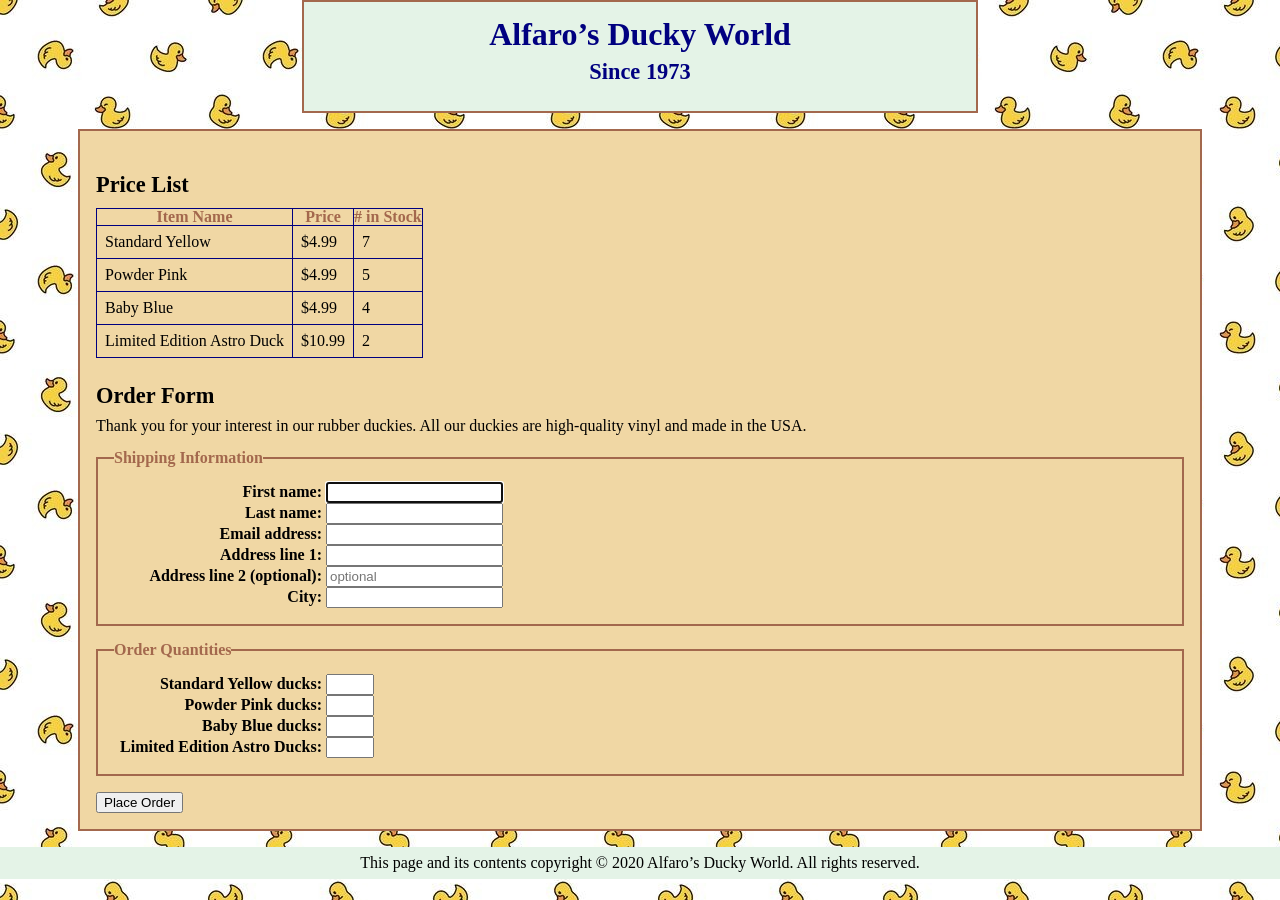
<file: Lab3-1/index.html>
<!DOCTYPE html>
<html lang="en">

<head>
  <meta charset="UTF-8">
  <title>Alfaro's Ducky World</title>
  <link rel="stylesheet" href="reset.css">
  <link rel="stylesheet" href="duckyworld.css">
</head>

<body>
  <header>
    <h1>Alfaro&rsquo;s Ducky World</h1>
    <h2>Since 1973</h2>
  </header>

  <main>
    <section>
      <h2>Price List</h2>

      <table>
        <thead>
          <tr>
            <th>Item Name</th>
            <th>Price</th>
            <th># in Stock</th>
          </tr>
        </thead>
        <tbody>
          <tr>
            <td>Standard Yellow</td>
            <td>$4.99</td>
            <td>7</td>
          </tr>
          <tr>
            <td>Powder Pink</td>
            <td>$4.99</td>
            <td>5</td>
          </tr>
          <tr>
            <td>Baby Blue</td>
            <td>$4.99</td>
            <td>4</td>
          </tr>
          <tr>
            <td>Limited Edition Astro Duck</td>
            <td>$10.99</td>
            <td>2</td>
          </tr>
        </tbody>
      </table>
    </section>

    <h2>Order Form</h2>
    <p>Thank you for your interest in our rubber duckies. All our duckies are high-quality vinyl and made in the USA.</p>

    <form name="orderform" id="orderform" action="http://www.rebol.com/cgi-bin/test-cgi.cgi">

      <fieldset>
        <legend>Shipping Information</legend>

        <label for="firstname">First name:</label>
        <input type="text" id="firstname" name="firstname" autofocus><br>

        <label for="lastname">Last name:</label>
        <input type="text" id="lastname" name="lastname"><br>

        <label for="email">Email address:</label>
        <input type="email" id="email" name="email"><br>

        <label for="address1">Address line 1:</label>
        <input type="text" id="address1" name="address1"><br>

        <label for="address2">Address line 2 (optional):</label>
        <input type="text" id="address2" name="address2" placeholder="optional"><br>

        <label for="city">City:</label>
        <input type="text" id="city" name="city"><br>
      </fieldset>

      <fieldset>
        <legend>Order Quantities</legend>

        <label for="yellow">Standard Yellow ducks:</label>
        <input type="number" name="yellow" id="yellow" min="0" max="10"><br>

        <label for="pink">Powder Pink ducks:</label>
        <input type="number" name="pink" id="pink" min="0" max="10"><br>

        <label for="blue">Baby Blue ducks:</label>
        <input type="number" name="blue" id="blue" min="0" max="10"><br>

        <label for="astro">Limited Edition Astro Ducks:</label>
        <input type="number" name="astro" id="astro" min="0" max="10"><br>
      </fieldset>

      <input type="submit" value="Place Order">
    </form>

  </main>

  <footer>
    <small>This page and its contents copyright &copy; 2020 Alfaro&rsquo;s Ducky World. All rights reserved.</small>
  </footer>
</body>

</html>
</file>
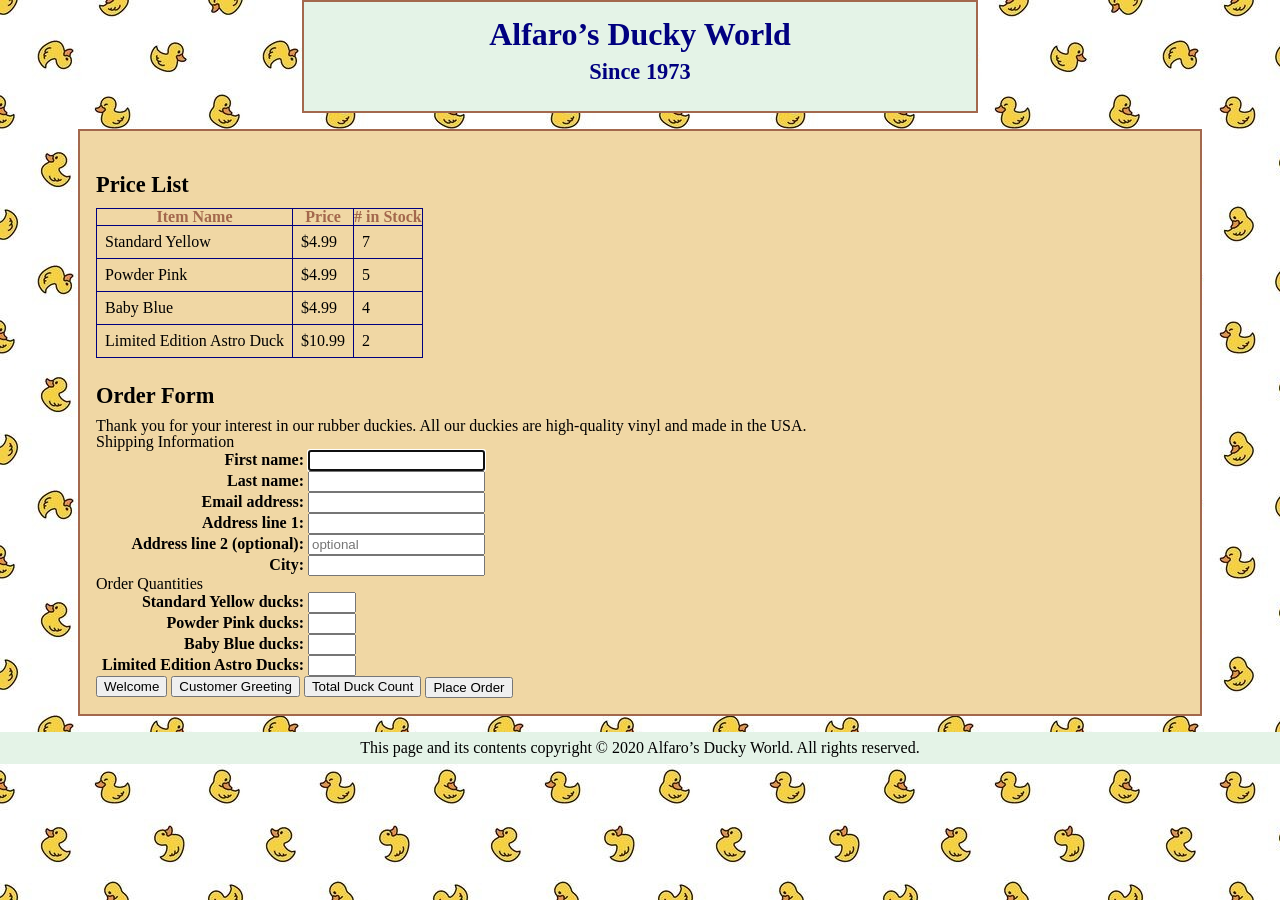
<file: Lab3-2/index.html>
<!DOCTYPE html>
<html lang="en">

<head>
  <meta charset="UTF-8">
  <title>Alfaro's Ducky World</title>
  <link rel="stylesheet" href="reset.css">
  <link rel="stylesheet" href="duckyworld.css">
</head>

<body>
  <header>
    <h1>Alfaro&rsquo;s Ducky World</h1>
    <h2>Since 1973</h2>
  </header>

  <main>
    <section>
      <h2>Price List</h2>

      <table>
        <thead>
          <tr>
            <th>Item Name</th>
            <th>Price</th>
            <th># in Stock</th>
          </tr>
        </thead>
        <tbody>
          <tr>
            <td>Standard Yellow</td>
            <td>$4.99</td>
            <td>7</td>
          </tr>
          <tr>
            <td>Powder Pink</td>
            <td>$4.99</td>
            <td>5</td>
          </tr>
          <tr>
            <td>Baby Blue</td>
            <td>$4.99</td>
            <td>4</td>
          </tr>
          <tr>
            <td>Limited Edition Astro Duck</td>
            <td>$10.99</td>
            <td>2</td>
          </tr>
        </tbody>
      </table>
    </section>

    <h2>Order Form</h2>
    <p>Thank you for your interest in our rubber duckies. All our duckies are high-quality vinyl and made in the USA.</p>

    <form name="orderform" id="orderform" action="http://www.rebol.com/cgi-bin/test-cgi.cgi">

      <fieldset>
        <legend>Shipping Information</legend>

        <label for="firstname">First name:</label>
        <input type="text" id="firstname" name="firstname" autofocus><br>

        <label for="lastname">Last name:</label>
        <input type="text" id="lastname" name="lastname"><br>

        <label for="email">Email address:</label>
        <input type="email" id="email" name="email"><br>

        <label for="address1">Address line 1:</label>
        <input type="text" id="address1" name="address1"><br>

        <label for="address2">Address line 2 (optional):</label>
        <input type="text" id="address2" name="address2" placeholder="optional"><br>

        <label for="city">City:</label>
        <input type="text" id="city" name="city"><br>
      </fieldset>

      <fieldset>
        <legend>Order Quantities</legend>

        <label for="yellow">Standard Yellow ducks:</label>
        <input type="number" name="yellow" id="yellow" min="0" max="10"><br>

        <label for="pink">Powder Pink ducks:</label>
        <input type="number" name="pink" id="pink" min="0" max="10"><br>

        <label for="blue">Baby Blue ducks:</label>
        <input type="number" name="blue" id="blue" min="0" max="10"><br>

        <label for="astro">Limited Edition Astro Ducks:</label>
        <input type="number" name="astro" id="astro" min="0" max="10"><br>
      </fieldset>

      <button type="button" onclick="welcomeCustomer()">Welcome</button>
      <button type="button" onclick="greetCustomer()">Customer Greeting</button>
      <button type="button" onclick="totalDucks()">Total Duck Count</button>

      <input type="submit" value="Place Order" onclick="return validateOrder()">
    </form>
  </main>

  <footer>
    <small>This page and its contents copyright &copy; 2020 Alfaro&rsquo;s Ducky World. All rights reserved.</small>
  </footer>

  <script src="script.js"></script>
</body>

</html>
</file>
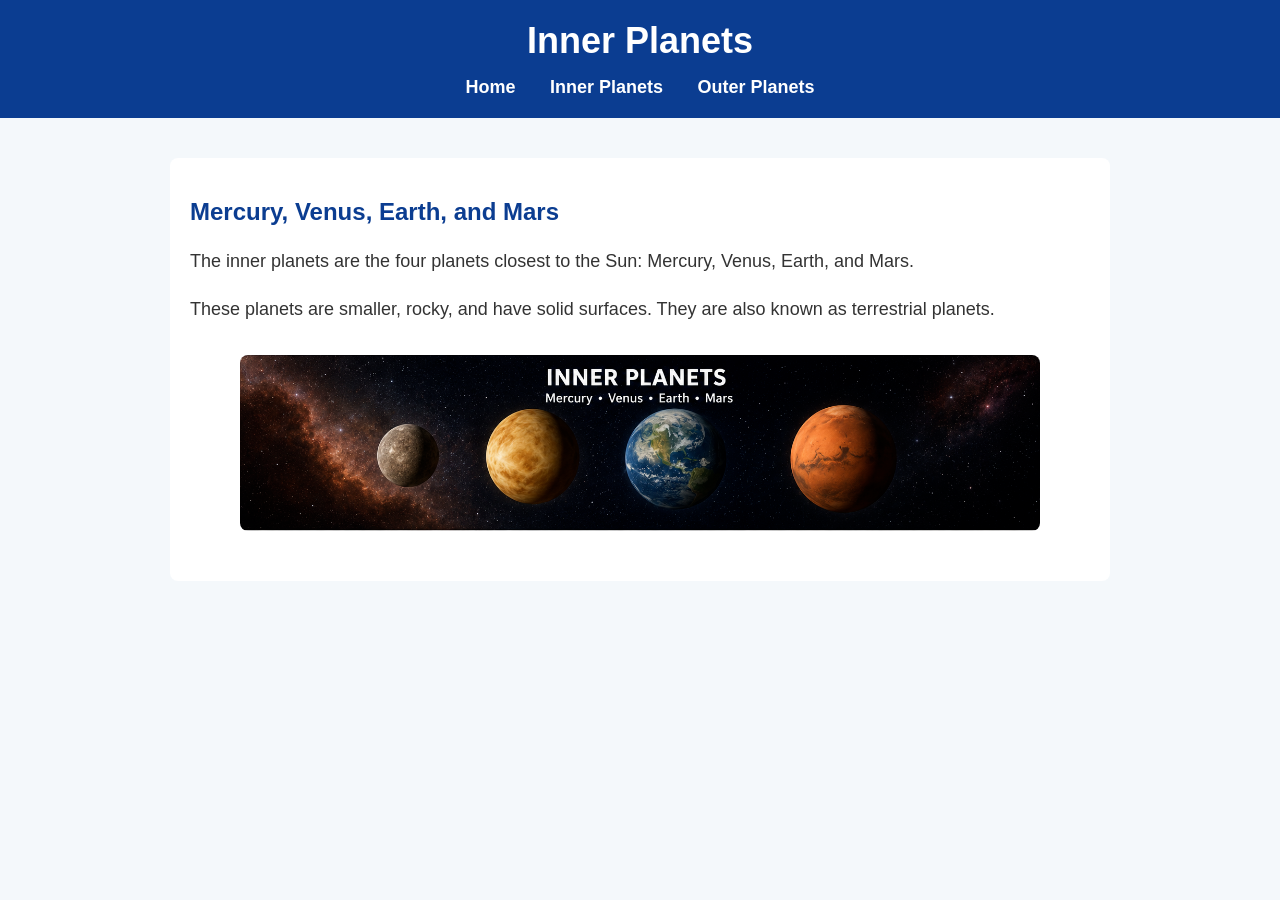
<file: lab1-1/inner-planets.html>
<!DOCTYPE html>
<html lang="en">
<head>
  <meta charset="UTF-8">
  <meta name="viewport" content="width=device-width, initial-scale=1.0">
  <title>Inner Planets</title>
  <link rel="stylesheet" href="css/styles.css">
</head>
<body>

<header>
  <h1>Inner Planets</h1>
  <nav>
    <a href="index.html">Home</a>
    <a href="inner-planets.html">Inner Planets</a>
    <a href="outer-planets.html">Outer Planets</a>
  </nav>
</header>

<main>
  <h2>Mercury, Venus, Earth, and Mars</h2>

  <p>
    The inner planets are the four planets closest to the Sun:
    Mercury, Venus, Earth, and Mars.
  </p>

  <p>
    These planets are smaller, rocky, and have solid surfaces.
    They are also known as terrestrial planets.
  </p>

  <img src="images/inner-planets.png" alt="Inner Planets" width="800">
</main>

</body>
</html>
</file>
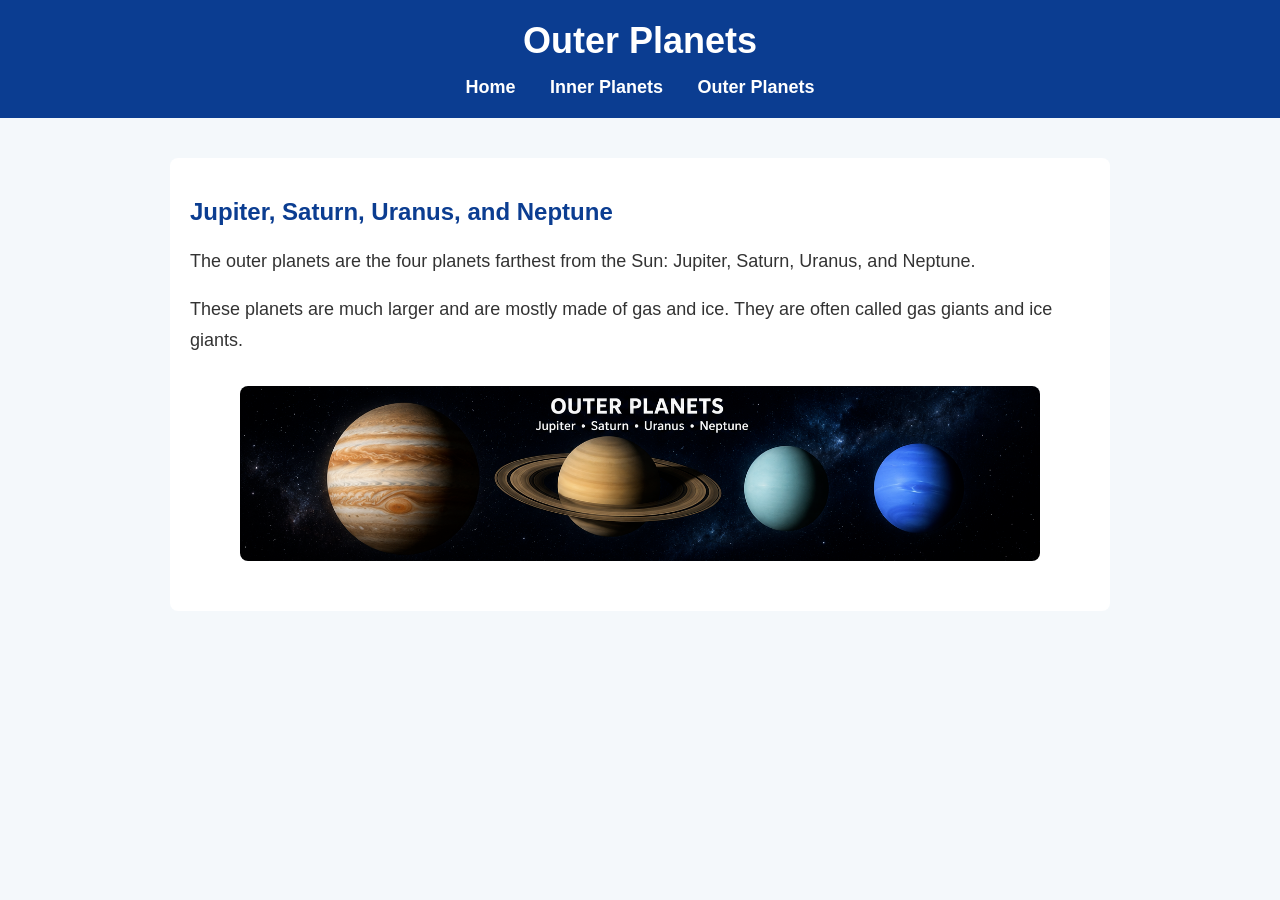
<file: lab1-1/outer-planets.html>
<!DOCTYPE html>
<html lang="en">
<head>
  <meta charset="UTF-8">
  <meta name="viewport" content="width=device-width, initial-scale=1.0">
  <title>Outer Planets</title>
  <link rel="stylesheet" href="css/styles.css">
</head>
<body>

<header>
  <h1>Outer Planets</h1>
  <nav>
    <a href="index.html">Home</a>
    <a href="inner-planets.html">Inner Planets</a>
    <a href="outer-planets.html">Outer Planets</a>
  </nav>
</header>

<main>
  <h2>Jupiter, Saturn, Uranus, and Neptune</h2>

  <p>
    The outer planets are the four planets farthest from the Sun:
    Jupiter, Saturn, Uranus, and Neptune.
  </p>

  <p>
    These planets are much larger and are mostly made of gas and ice.
    They are often called gas giants and ice giants.
  </p>

  <img src="images/outer-planets.png" alt="Outer Planets" width="800">
</main>

</body>
</html>
</file>
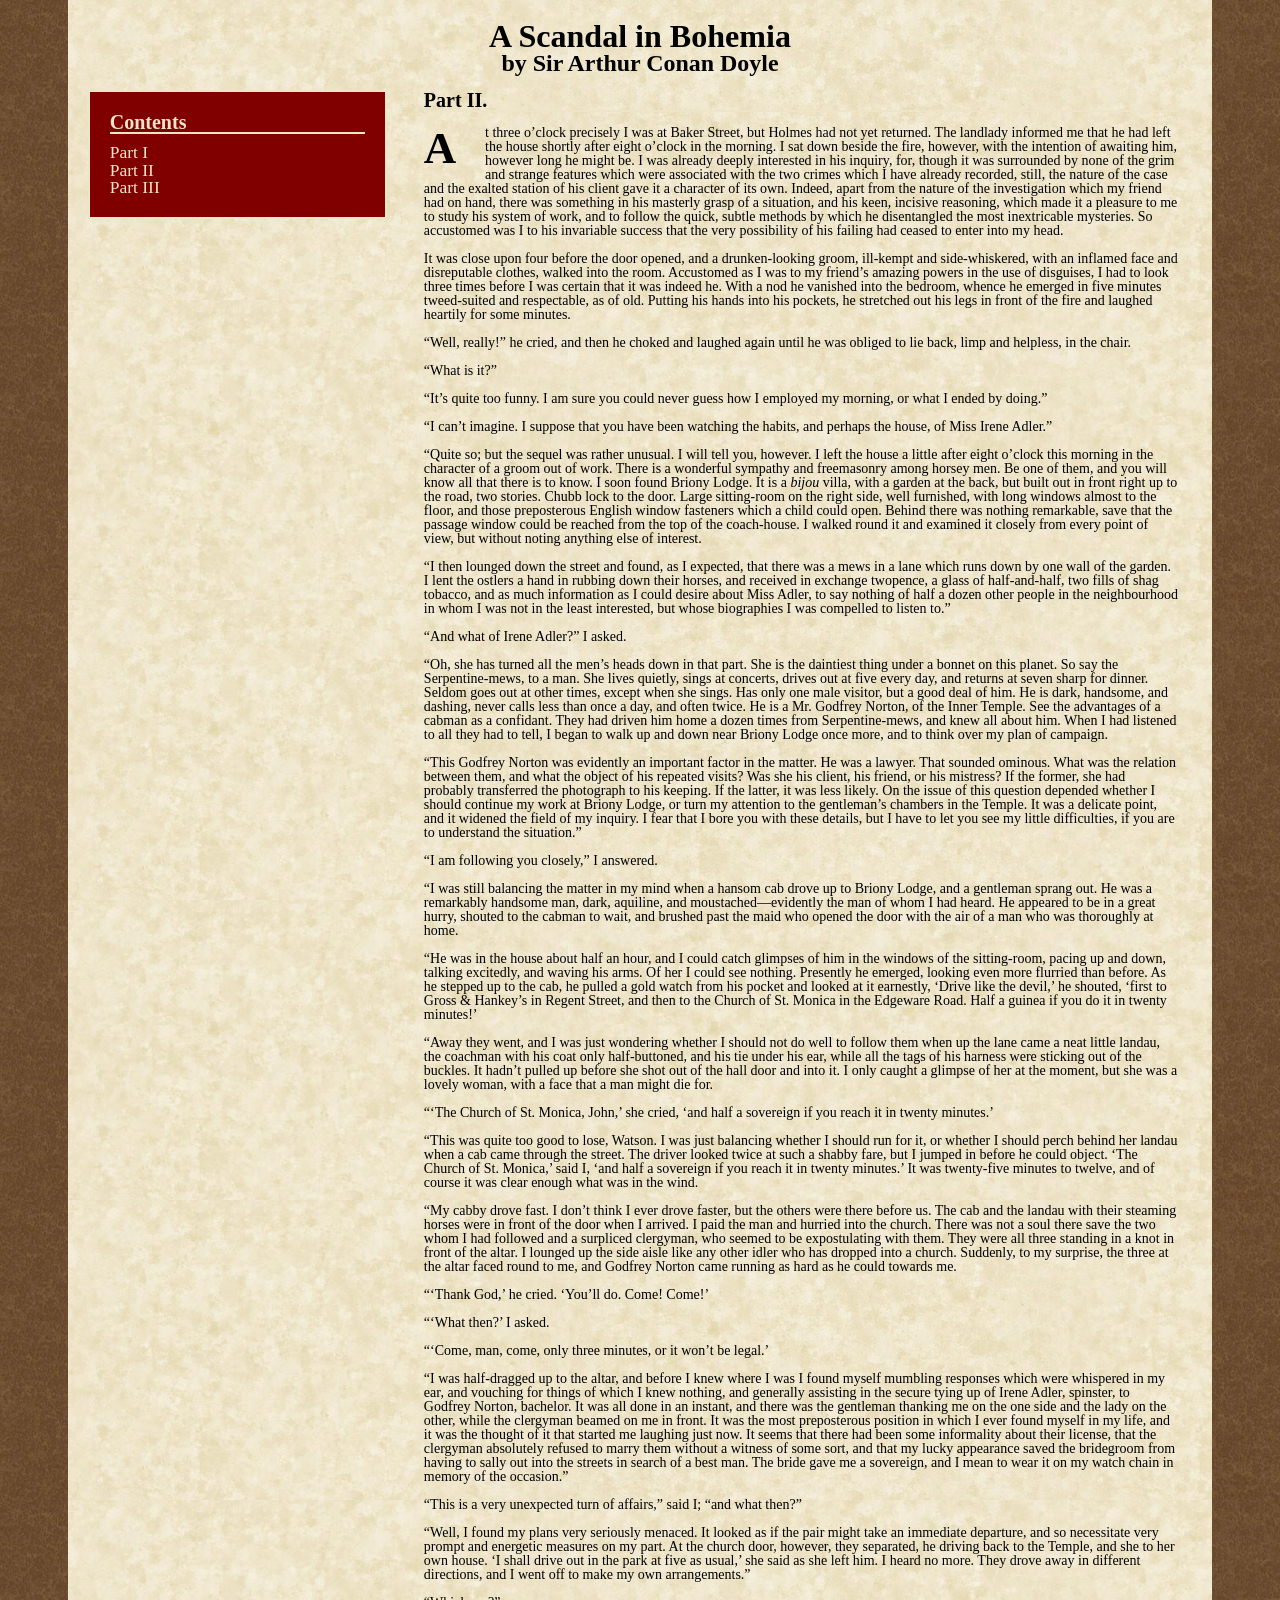
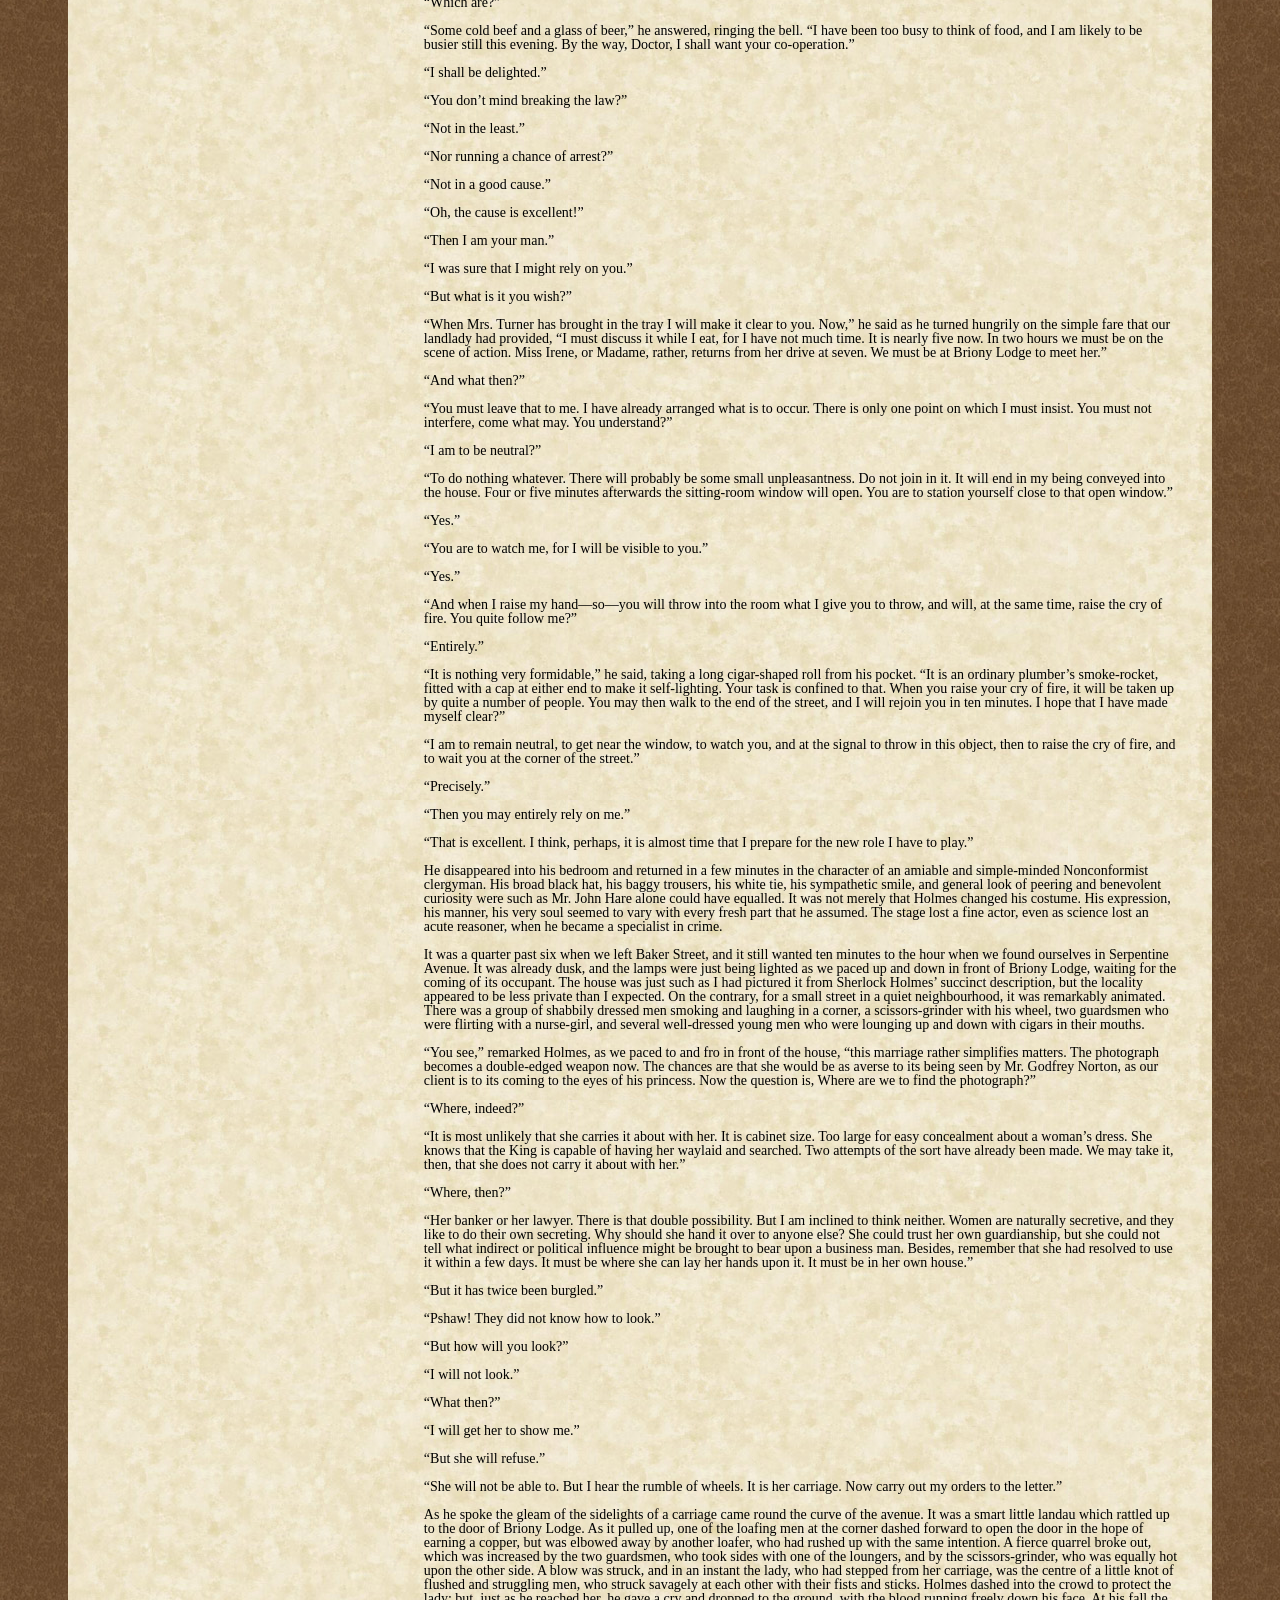
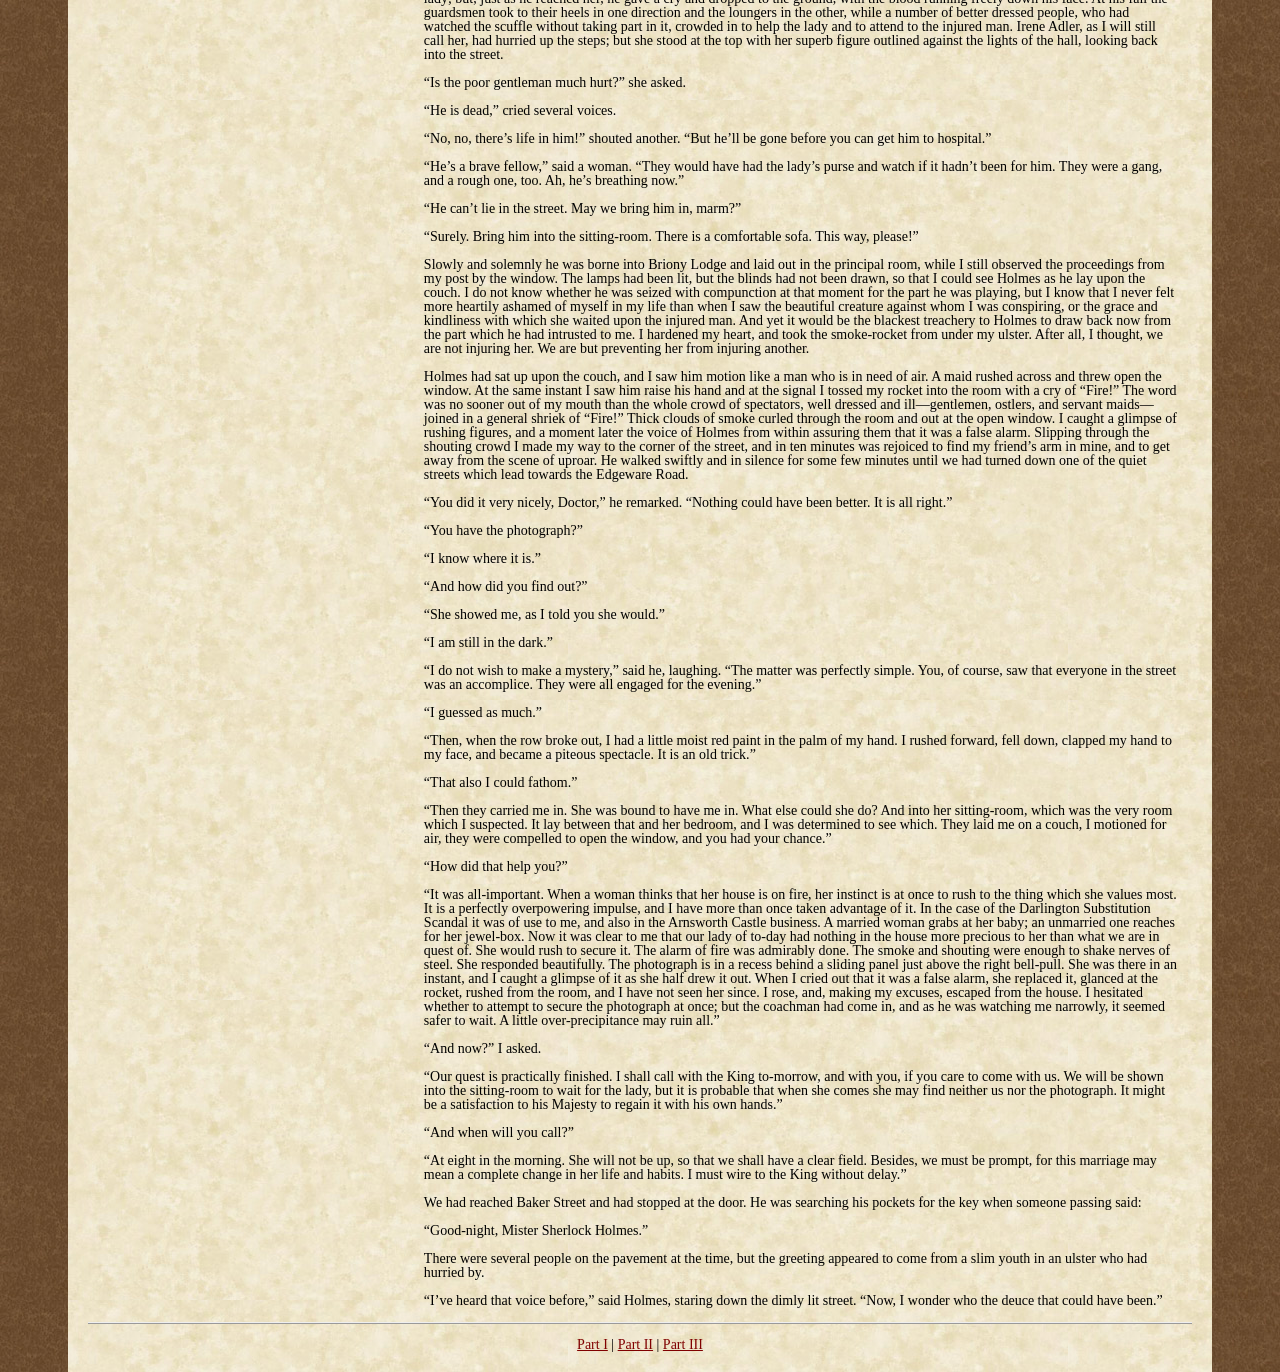
<file: Lab2-3/scandal-in-bohemia-part2.html>
<!DOCTYPE html>
<html lang="en">
<head>
	<title>The Adventures of Sherlock Holmes by Arthur Conan Doyle</title>
	<meta charset="utf-8">
	<link rel="stylesheet" href="reset.css">
	<link rel="stylesheet" href="holmes.css">
</head>
<body>
<div id="container">
	<header>
		<h1>A Scandal in Bohemia</h1>
		<h2>by Sir Arthur Conan Doyle</H2>
	</header>
	
	<article>
		<h3>Part II.</h3>
		<p class="start">At three o&rsquo;clock precisely I was at Baker Street, but Holmes had not yet returned. The landlady informed me that he had left the house shortly after
		eight o&rsquo;clock in the morning. I sat down beside the fire, however, with
		the intention of awaiting him, however long he might be. I was already deeply
		interested in his inquiry, for, though it was surrounded by none of the grim
		and strange features which were associated with the two crimes which I have
		already recorded, still, the nature of the case and the exalted station of his
		client gave it a character of its own. Indeed, apart from the nature of the
		investigation which my friend had on hand, there was something in his masterly
		grasp of a situation, and his keen, incisive reasoning, which made it a
		pleasure to me to study his system of work, and to follow the quick, subtle
		methods by which he disentangled the most inextricable mysteries. So accustomed
		was I to his invariable success that the very possibility of his failing had
		ceased to enter into my head.</p>

		<p>It was close upon four before the door opened, and a drunken-looking groom,
		ill-kempt and side-whiskered, with an inflamed face and disreputable clothes,
		walked into the room. Accustomed as I was to my friend&rsquo;s amazing powers
		in the use of disguises, I had to look three times before I was certain that it
		was indeed he. With a nod he vanished into the bedroom, whence he emerged in
		five minutes tweed-suited and respectable, as of old. Putting his hands into
		his pockets, he stretched out his legs in front of the fire and laughed
		heartily for some minutes.</p>

		<p><q>Well, really!</q> he cried, and then he choked and laughed again
		until he was obliged to lie back, limp and helpless, in the chair.</p>

		<p><q>What is it?</q></p>

		<p><q>It&rsquo;s quite too funny. I am sure you could never guess how I
		employed my morning, or what I ended by doing.</q></p>

		<p><q>I can&rsquo;t imagine. I suppose that you have been watching the habits,
		and perhaps the house, of Miss Irene Adler.</q></p>

		<p><q class="noclosing">Quite so; but the sequel was rather unusual. I will tell you, however. I
		left the house a little after eight o&rsquo;clock this morning in the character
		of a groom out of work. There is a wonderful sympathy and freemasonry among
		horsey men. Be one of them, and you will know all that there is to know. I soon
		found Briony Lodge. It is a <i>bijou</i> villa, with a garden at the back, but
		built out in front right up to the road, two stories. Chubb lock to the door.
		Large sitting-room on the right side, well furnished, with long windows almost
		to the floor, and those preposterous English window fasteners which a child
		could open. Behind there was nothing remarkable, save that the passage window
		could be reached from the top of the coach-house. I walked round it and
		examined it closely from every point of view, but without noting anything else
		of interest.</q></p>

		<p><q>I then lounged down the street and found, as I expected, that there was
		a mews in a lane which runs down by one wall of the garden. I lent the ostlers
		a hand in rubbing down their horses, and received in exchange twopence, a glass
		of half-and-half, two fills of shag tobacco, and as much information as I could
		desire about Miss Adler, to say nothing of half a dozen other people in the
		neighbourhood in whom I was not in the least interested, but whose biographies
		I was compelled to listen to.</q></p>

		<p><q>And what of Irene Adler?</q> I asked.</p>

		<p><q class="noclosing">Oh, she has turned all the men&rsquo;s heads down in that part. She is
		the daintiest thing under a bonnet on this planet. So say the Serpentine-mews,
		to a man. She lives quietly, sings at concerts, drives out at five every day,
		and returns at seven sharp for dinner. Seldom goes out at other times, except
		when she sings. Has only one male visitor, but a good deal of him. He is dark,
		handsome, and dashing, never calls less than once a day, and often twice. He is
		a Mr. Godfrey Norton, of the Inner Temple. See the advantages of a cabman as a
		confidant. They had driven him home a dozen times from Serpentine-mews, and
		knew all about him. When I had listened to all they had to tell, I began to
		walk up and down near Briony Lodge once more, and to think over my plan of
		campaign.</q></p>

		<p><q>This Godfrey Norton was evidently an important factor in the matter. He
		was a lawyer. That sounded ominous. What was the relation between them, and
		what the object of his repeated visits? Was she his client, his friend, or his
		mistress? If the former, she had probably transferred the photograph to his
		keeping. If the latter, it was less likely. On the issue of this question
		depended whether I should continue my work at Briony Lodge, or turn my
		attention to the gentleman&rsquo;s chambers in the Temple. It was a delicate
		point, and it widened the field of my inquiry. I fear that I bore you with
		these details, but I have to let you see my little difficulties, if you are to
		understand the situation.</q></p>

		<p><q>I am following you closely,</q> I answered.</p>

		<p><q class="noclosing">I was still balancing the matter in my mind when a hansom cab drove up
		to Briony Lodge, and a gentleman sprang out. He was a remarkably handsome man,
		dark, aquiline, and moustached&mdash;evidently the man of whom I had heard. He
		appeared to be in a great hurry, shouted to the cabman to wait, and brushed
		past the maid who opened the door with the air of a man who was thoroughly at
		home.</q></p>

		<p><q class="noclosing">He was in the house about half an hour, and I could catch glimpses of
		him in the windows of the sitting-room, pacing up and down, talking excitedly,
		and waving his arms. Of her I could see nothing. Presently he emerged, looking
		even more flurried than before. As he stepped up to the cab, he pulled a gold
		watch from his pocket and looked at it earnestly, &lsquo;Drive like the
		devil,&rsquo; he shouted, &lsquo;first to Gross &amp; Hankey&rsquo;s in Regent
		Street, and then to the Church of St. Monica in the Edgeware Road. Half a
		guinea if you do it in twenty minutes!&rsquo;</q></p>

		<p><q class="noclosing">Away they went, and I was just wondering whether I should not do well to
		follow them when up the lane came a neat little landau, the coachman with his
		coat only half-buttoned, and his tie under his ear, while all the tags of his
		harness were sticking out of the buckles. It hadn&rsquo;t pulled up before she
		shot out of the hall door and into it. I only caught a glimpse of her at the
		moment, but she was a lovely woman, with a face that a man might die for.</q></p>

		<p><q class="noclosing">&lsquo;The Church of St. Monica, John,&rsquo; she cried,
		&lsquo;and half a sovereign if you reach it in twenty minutes.&rsquo;</q></p>

		<p><q class="noclosing">This was quite too good to lose, Watson. I was just balancing whether I
		should run for it, or whether I should perch behind her landau when a cab came
		through the street. The driver looked twice at such a shabby fare, but I jumped
		in before he could object. &lsquo;The Church of St. Monica,&rsquo; said I,
		&lsquo;and half a sovereign if you reach it in twenty minutes.&rsquo; It was
		twenty-five minutes to twelve, and of course it was clear enough what was in
		the wind.</q></p>

		<p><q class="noclosing">My cabby drove fast. I don&rsquo;t think I ever drove faster, but the
		others were there before us. The cab and the landau with their steaming horses
		were in front of the door when I arrived. I paid the man and hurried into the
		church. There was not a soul there save the two whom I had followed and a
		surpliced clergyman, who seemed to be expostulating with them. They were all
		three standing in a knot in front of the altar. I lounged up the side aisle
		like any other idler who has dropped into a church. Suddenly, to my surprise,
		the three at the altar faced round to me, and Godfrey Norton came running as
		hard as he could towards me.</q></p>

		<p><q class="noclosing">&lsquo;Thank God,&rsquo; he cried. &lsquo;You&rsquo;ll do. Come!
		Come!&rsquo;</q></p>

		<p><q class="noclosing">&lsquo;What then?&rsquo; I asked.</q></p>

		<p><q class="noclosing">&lsquo;Come, man, come, only three minutes, or it won&rsquo;t be
		legal.&rsquo;</q></p>

		<p><q>I was half-dragged up to the altar, and before I knew where I was I
		found myself mumbling responses which were whispered in my ear, and vouching
		for things of which I knew nothing, and generally assisting in the secure tying
		up of Irene Adler, spinster, to Godfrey Norton, bachelor. It was all done in an
		instant, and there was the gentleman thanking me on the one side and the lady
		on the other, while the clergyman beamed on me in front. It was the most
		preposterous position in which I ever found myself in my life, and it was the
		thought of it that started me laughing just now. It seems that there had been
		some informality about their license, that the clergyman absolutely refused to
		marry them without a witness of some sort, and that my lucky appearance saved
		the bridegroom from having to sally out into the streets in search of a best
		man. The bride gave me a sovereign, and I mean to wear it on my watch chain in
		memory of the occasion.</q></p>

		<p><q>This is a very unexpected turn of affairs,</q> said I; <q>and
		what then?</q></p>

		<p><q>Well, I found my plans very seriously menaced. It looked as if the pair
		might take an immediate departure, and so necessitate very prompt and energetic
		measures on my part. At the church door, however, they separated, he driving
		back to the Temple, and she to her own house. &lsquo;I shall drive out in the
		park at five as usual,&rsquo; she said as she left him. I heard no more. They
		drove away in different directions, and I went off to make my own
		arrangements.</q></p>

		<p><q>Which are?</q></p>

		<p><q>Some cold beef and a glass of beer,</q> he answered, ringing the
		bell. <q>I have been too busy to think of food, and I am likely to be
		busier still this evening. By the way, Doctor, I shall want your
		co-operation.</q></p>

		<p><q>I shall be delighted.</q></p>

		<p><q>You don&rsquo;t mind breaking the law?</q></p>

		<p><q>Not in the least.</q></p>

		<p><q>Nor running a chance of arrest?</q></p>

		<p><q>Not in a good cause.</q></p>

		<p><q>Oh, the cause is excellent!</q></p>

		<p><q>Then I am your man.</q></p>

		<p><q>I was sure that I might rely on you.</q></p>

		<p><q>But what is it you wish?</q></p>

		<p><q>When Mrs. Turner has brought in the tray I will make it clear to you.
		Now,</q> he said as he turned hungrily on the simple fare that our landlady
		had provided, <q>I must discuss it while I eat, for I have not much time.
		It is nearly five now. In two hours we must be on the scene of action. Miss
		Irene, or Madame, rather, returns from her drive at seven. We must be at Briony
		Lodge to meet her.</q></p>

		<p><q>And what then?</q></p>

		<p><q>You must leave that to me. I have already arranged what is to occur.
		There is only one point on which I must insist. You must not interfere, come
		what may. You understand?</q></p>

		<p><q>I am to be neutral?</q></p>

		<p><q>To do nothing whatever. There will probably be some small
		unpleasantness. Do not join in it. It will end in my being conveyed into the
		house. Four or five minutes afterwards the sitting-room window will open. You
		are to station yourself close to that open window.</q></p>

		<p><q>Yes.</q></p>

		<p><q>You are to watch me, for I will be visible to you.</q></p>

		<p><q>Yes.</q></p>

		<p><q>And when I raise my hand&mdash;so&mdash;you will throw into the room
		what I give you to throw, and will, at the same time, raise the cry of fire.
		You quite follow me?</q></p>

		<p><q>Entirely.</q></p>

		<p><q>It is nothing very formidable,</q> he said, taking a long
		cigar-shaped roll from his pocket. <q>It is an ordinary plumber&rsquo;s
		smoke-rocket, fitted with a cap at either end to make it self-lighting. Your
		task is confined to that. When you raise your cry of fire, it will be taken up
		by quite a number of people. You may then walk to the end of the street, and I
		will rejoin you in ten minutes. I hope that I have made myself clear?</q></p>

		<p><q>I am to remain neutral, to get near the window, to watch you, and at the
		signal to throw in this object, then to raise the cry of fire, and to wait you
		at the corner of the street.</q></p>

		<p><q>Precisely.</q></p>

		<p><q>Then you may entirely rely on me.</q></p>

		<p><q>That is excellent. I think, perhaps, it is almost time that I prepare
		for the new role I have to play.</q></p>

		<p>He disappeared into his bedroom and returned in a few minutes in the character
		of an amiable and simple-minded Nonconformist clergyman. His broad black hat,
		his baggy trousers, his white tie, his sympathetic smile, and general look of
		peering and benevolent curiosity were such as Mr. John Hare alone could have
		equalled. It was not merely that Holmes changed his costume. His expression,
		his manner, his very soul seemed to vary with every fresh part that he assumed.
		The stage lost a fine actor, even as science lost an acute reasoner, when he
		became a specialist in crime.</p>

		<p>It was a quarter past six when we left Baker Street, and it still wanted ten
		minutes to the hour when we found ourselves in Serpentine Avenue. It was
		already dusk, and the lamps were just being lighted as we paced up and down in
		front of Briony Lodge, waiting for the coming of its occupant. The house was
		just such as I had pictured it from Sherlock Holmes&rsquo; succinct
		description, but the locality appeared to be less private than I expected. On
		the contrary, for a small street in a quiet neighbourhood, it was remarkably
		animated. There was a group of shabbily dressed men smoking and laughing in a
		corner, a scissors-grinder with his wheel, two guardsmen who were flirting with
		a nurse-girl, and several well-dressed young men who were lounging up and down
		with cigars in their mouths.</p>

		<p><q>You see,</q> remarked Holmes, as we paced to and fro in front of the
		house, <q>this marriage rather simplifies matters. The photograph becomes a
		double-edged weapon now. The chances are that she would be as averse to its
		being seen by Mr. Godfrey Norton, as our client is to its coming to the eyes of
		his princess. Now the question is, Where are we to find the photograph?</q></p>

		<p><q>Where, indeed?</q></p>

		<p><q>It is most unlikely that she carries it about with her. It is cabinet
		size. Too large for easy concealment about a woman&rsquo;s dress. She knows
		that the King is capable of having her waylaid and searched. Two attempts of
		the sort have already been made. We may take it, then, that she does not carry
		it about with her.</q></p>

		<p><q>Where, then?</q></p>

		<p><q>Her banker or her lawyer. There is that double possibility. But I am
		inclined to think neither. Women are naturally secretive, and they like to do
		their own secreting. Why should she hand it over to anyone else? She could
		trust her own guardianship, but she could not tell what indirect or political
		influence might be brought to bear upon a business man. Besides, remember that
		she had resolved to use it within a few days. It must be where she can lay her
		hands upon it. It must be in her own house.</q></p>

		<p><q>But it has twice been burgled.</q></p>

		<p><q>Pshaw! They did not know how to look.</q></p>

		<p><q>But how will you look?</q></p>

		<p><q>I will not look.</q></p>

		<p><q>What then?</q></p>

		<p><q>I will get her to show me.</q></p>

		<p><q>But she will refuse.</q></p>

		<p><q>She will not be able to. But I hear the rumble of wheels. It is her
		carriage. Now carry out my orders to the letter.</q></p>

		<p>As he spoke the gleam of the sidelights of a carriage came round the curve of
		the avenue. It was a smart little landau which rattled up to the door of Briony
		Lodge. As it pulled up, one of the loafing men at the corner dashed forward to
		open the door in the hope of earning a copper, but was elbowed away by another
		loafer, who had rushed up with the same intention. A fierce quarrel broke out,
		which was increased by the two guardsmen, who took sides with one of the
		loungers, and by the scissors-grinder, who was equally hot upon the other side.
		A blow was struck, and in an instant the lady, who had stepped from her
		carriage, was the centre of a little knot of flushed and struggling men, who
		struck savagely at each other with their fists and sticks. Holmes dashed into
		the crowd to protect the lady; but, just as he reached her, he gave a cry and
		dropped to the ground, with the blood running freely down his face. At his fall
		the guardsmen took to their heels in one direction and the loungers in the
		other, while a number of better dressed people, who had watched the scuffle
		without taking part in it, crowded in to help the lady and to attend to the
		injured man. Irene Adler, as I will still call her, had hurried up the steps;
		but she stood at the top with her superb figure outlined against the lights of
		the hall, looking back into the street.</p>

		<p><q>Is the poor gentleman much hurt?</q> she asked.</p>

		<p><q>He is dead,</q> cried several voices.</p>

		<p><q>No, no, there&rsquo;s life in him!</q> shouted another. <q>But
		he&rsquo;ll be gone before you can get him to hospital.</q></p>

		<p><q>He&rsquo;s a brave fellow,</q> said a woman. <q>They would have
		had the lady&rsquo;s purse and watch if it hadn&rsquo;t been for him. They were
		a gang, and a rough one, too. Ah, he&rsquo;s breathing now.</q></p>

		<p><q>He can&rsquo;t lie in the street. May we bring him in, marm?</q></p>

		<p><q>Surely. Bring him into the sitting-room. There is a comfortable sofa.
		This way, please!</q></p>

		<p>Slowly and solemnly he was borne into Briony Lodge and laid out in the
		principal room, while I still observed the proceedings from my post by the
		window. The lamps had been lit, but the blinds had not been drawn, so that I
		could see Holmes as he lay upon the couch. I do not know whether he was seized
		with compunction at that moment for the part he was playing, but I know that I
		never felt more heartily ashamed of myself in my life than when I saw the
		beautiful creature against whom I was conspiring, or the grace and kindliness
		with which she waited upon the injured man. And yet it would be the blackest
		treachery to Holmes to draw back now from the part which he had intrusted to
		me. I hardened my heart, and took the smoke-rocket from under my ulster. After
		all, I thought, we are not injuring her. We are but preventing her from
		injuring another.</p>

		<p>Holmes had sat up upon the couch, and I saw him motion like a man who is in
		need of air. A maid rushed across and threw open the window. At the same
		instant I saw him raise his hand and at the signal I tossed my rocket into the
		room with a cry of <q>Fire!</q> The word was no sooner out of my mouth
		than the whole crowd of spectators, well dressed and ill&mdash;gentlemen,
		ostlers, and servant maids&mdash;joined in a general shriek of
		<q>Fire!</q> Thick clouds of smoke curled through the room and out at
		the open window. I caught a glimpse of rushing figures, and a moment later the
		voice of Holmes from within assuring them that it was a false alarm. Slipping
		through the shouting crowd I made my way to the corner of the street, and in
		ten minutes was rejoiced to find my friend&rsquo;s arm in mine, and to get away
		from the scene of uproar. He walked swiftly and in silence for some few minutes
		until we had turned down one of the quiet streets which lead towards the
		Edgeware Road.</p>

		<p><q>You did it very nicely, Doctor,</q> he remarked. <q>Nothing could
		have been better. It is all right.</q></p>

		<p><q>You have the photograph?</q></p>

		<p><q>I know where it is.</q></p>

		<p><q>And how did you find out?</q></p>

		<p><q>She showed me, as I told you she would.</q></p>

		<p><q>I am still in the dark.</q></p>

		<p><q>I do not wish to make a mystery,</q> said he, laughing. <q>The
		matter was perfectly simple. You, of course, saw that everyone in the street
		was an accomplice. They were all engaged for the evening.</q></p>

		<p><q>I guessed as much.</q></p>

		<p><q>Then, when the row broke out, I had a little moist red paint in the palm
		of my hand. I rushed forward, fell down, clapped my hand to my face, and became
		a piteous spectacle. It is an old trick.</q></p>

		<p><q>That also I could fathom.</q></p>

		<p><q>Then they carried me in. She was bound to have me in. What else could
		she do? And into her sitting-room, which was the very room which I suspected.
		It lay between that and her bedroom, and I was determined to see which. They
		laid me on a couch, I motioned for air, they were compelled to open the window,
		and you had your chance.</q></p>

		<p><q>How did that help you?</q></p>

		<p><q>It was all-important. When a woman thinks that her house is on fire, her
		instinct is at once to rush to the thing which she values most. It is a
		perfectly overpowering impulse, and I have more than once taken advantage of
		it. In the case of the Darlington Substitution Scandal it was of use to me, and
		also in the Arnsworth Castle business. A married woman grabs at her baby; an
		unmarried one reaches for her jewel-box. Now it was clear to me that our lady
		of to-day had nothing in the house more precious to her than what we are in
		quest of. She would rush to secure it. The alarm of fire was admirably done.
		The smoke and shouting were enough to shake nerves of steel. She responded
		beautifully. The photograph is in a recess behind a sliding panel just above
		the right bell-pull. She was there in an instant, and I caught a glimpse of it
		as she half drew it out. When I cried out that it was a false alarm, she
		replaced it, glanced at the rocket, rushed from the room, and I have not seen
		her since. I rose, and, making my excuses, escaped from the house. I hesitated
		whether to attempt to secure the photograph at once; but the coachman had come
		in, and as he was watching me narrowly, it seemed safer to wait. A little
		over-precipitance may ruin all.</q></p>

		<p><q>And now?</q> I asked.</p>

		<p><q>Our quest is practically finished. I shall call with the King to-morrow,
		and with you, if you care to come with us. We will be shown into the
		sitting-room to wait for the lady, but it is probable that when she comes she
		may find neither us nor the photograph. It might be a satisfaction to his
		Majesty to regain it with his own hands.</q></p>

		<p><q>And when will you call?</q></p>

		<p><q>At eight in the morning. She will not be up, so that we shall have a
		clear field. Besides, we must be prompt, for this marriage may mean a complete
		change in her life and habits. I must wire to the King without delay.</q></p>

		<p>We had reached Baker Street and had stopped at the door. He was searching his
		pockets for the key when someone passing said:</p>

		<p><q>Good-night, Mister Sherlock Holmes.</q></p>

		<p>There were several people on the pavement at the time, but the greeting
		appeared to come from a slim youth in an ulster who had hurried by.</p>

		<p><q>I&rsquo;ve heard that voice before,</q> said Holmes, staring down the
		dimly lit street. <q>Now, I wonder who the deuce that could have
		been.</q></p>

	</article>
	<nav>
		<h3>Contents</h3>
		<ul>
			<li><a href="index.html">Part I</a></li>
			<li><a href="scandal-in-bohemia-part2.html">Part II</a></li>
			<li><a href="scandal-in-bohemia-part3.html">Part III</a></li>
		</ul>
	</nav>
	<footer>
		<!--Here I am creating a secondary or small-text navigation so users don't have to scroll up to the top! -->
		<p><a href="index.html">Part I</a> | <a href="scandal-in-bohemia-part2.html">Part II</a> | <a href="scandal-in-bohemia-part3.html">Part III</a></p>
	</footer>
</div><!-- end container div -->
</body>
</html>
</file>
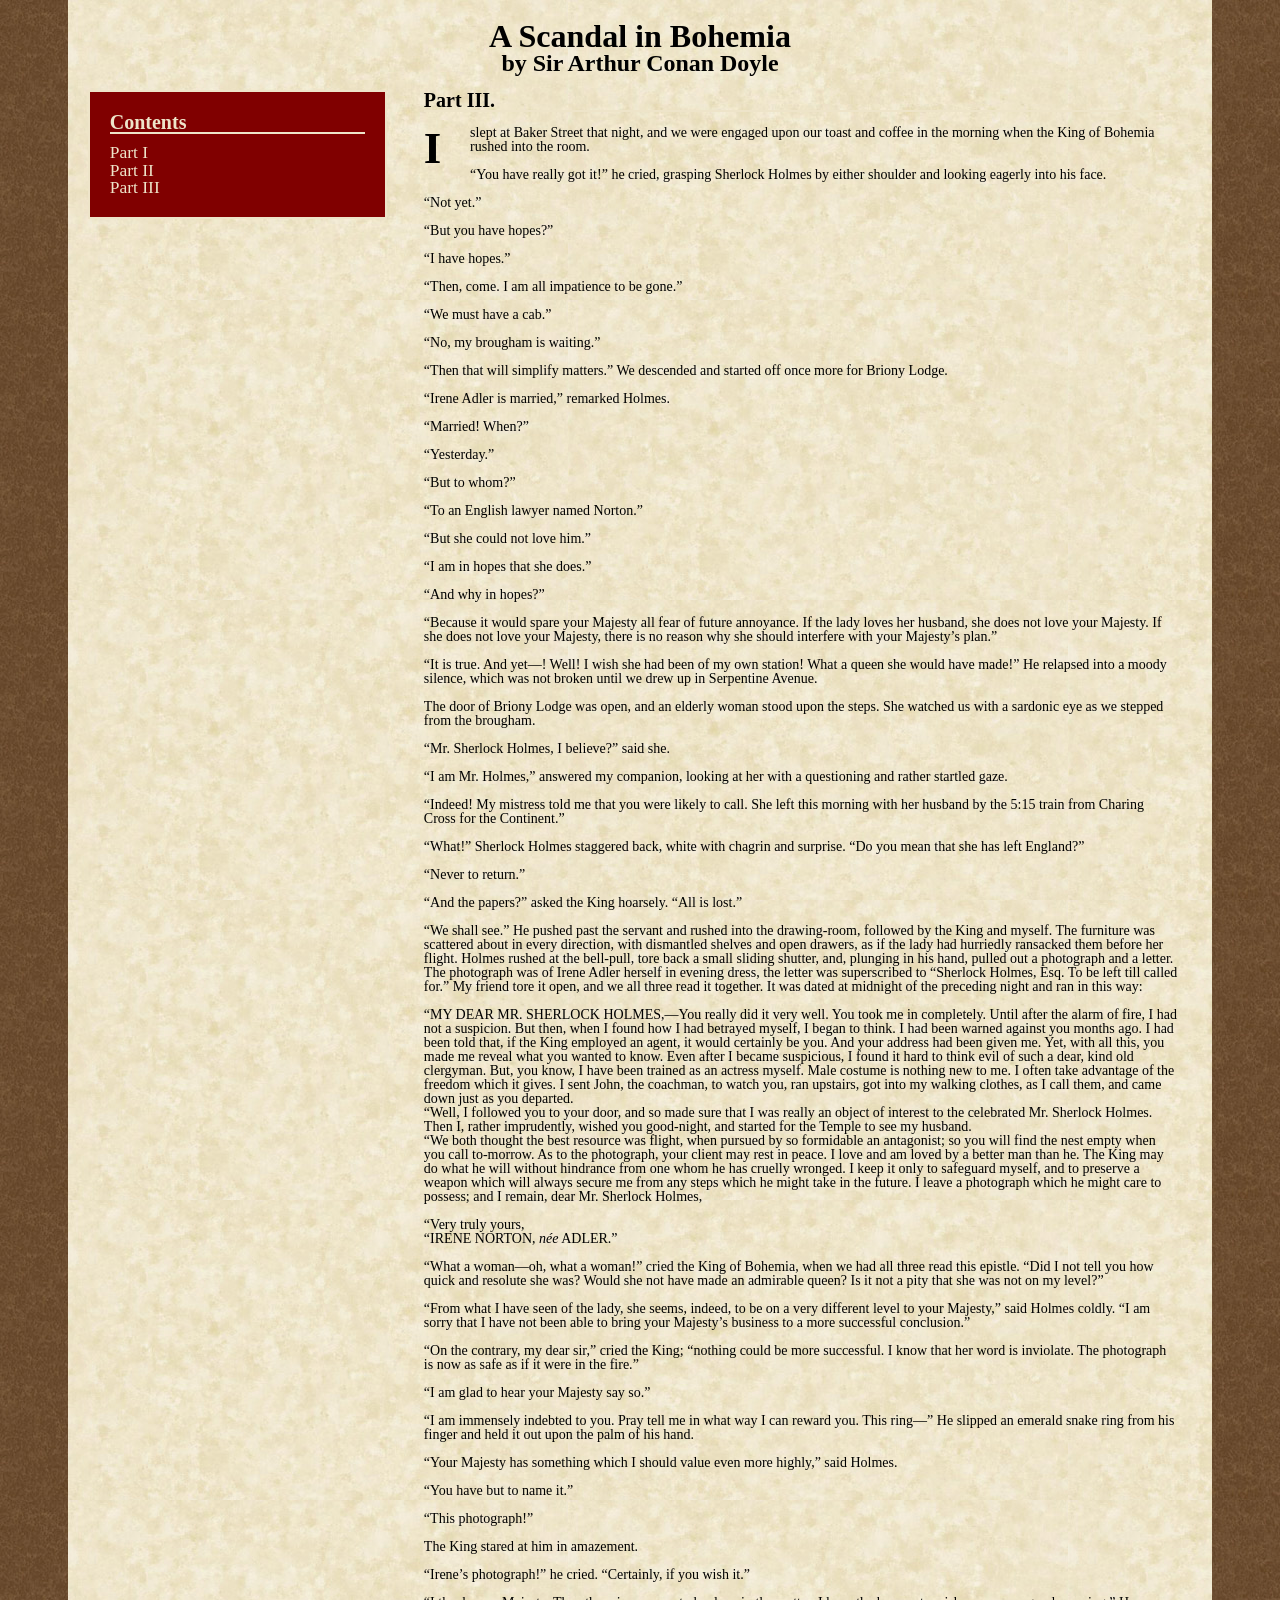
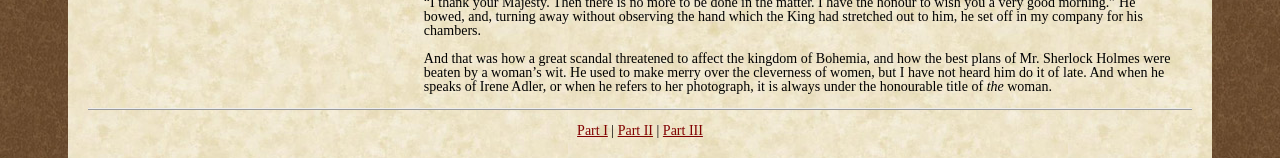
<file: Lab2-3/scandal-in-bohemia-part3.html>
<!DOCTYPE html>
<html lang="en">
<head>
	<title>The Adventures of Sherlock Holmes by Arthur Conan Doyle</title>
	<meta charset="utf-8">
	<link rel="stylesheet" href="reset.css">
	<link rel="stylesheet" href="holmes.css">
</head>
<body>
<div id="container">
	<header>
		<h1>A Scandal in Bohemia</h1>
		<h2>by Sir Arthur Conan Doyle</H2>
	</header>
	
	<article>
		<h3>Part III.</h3>
		<p class="start">I slept at Baker Street that night, and we were engaged upon our toast and coffee in the morning when the King of Bohemia rushed into the room.</p>

		<p><q>You have really got it!</q> he cried, grasping Sherlock Holmes by
		either shoulder and looking eagerly into his face.</p>

		<p><q>Not yet.</q></p>

		<p><q>But you have hopes?</q></p>

		<p><q>I have hopes.</q></p>

		<p><q>Then, come. I am all impatience to be gone.</q></p>

		<p><q>We must have a cab.</q></p>

		<p><q>No, my brougham is waiting.</q></p>

		<p><q>Then that will simplify matters.</q> We descended and started off
		once more for Briony Lodge.</p>

		<p><q>Irene Adler is married,</q> remarked Holmes.</p>

		<p><q>Married! When?</q></p>

		<p><q>Yesterday.</q></p>

		<p><q>But to whom?</q></p>

		<p><q>To an English lawyer named Norton.</q></p>

		<p><q>But she could not love him.</q></p>

		<p><q>I am in hopes that she does.</q></p>

		<p><q>And why in hopes?</q></p>

		<p><q>Because it would spare your Majesty all fear of future annoyance. If the
		lady loves her husband, she does not love your Majesty. If she does not love
		your Majesty, there is no reason why she should interfere with your
		Majesty&rsquo;s plan.</q></p>

		<p><q>It is true. And yet&mdash;! Well! I wish she had been of my own station!
		What a queen she would have made!</q> He relapsed into a moody silence,
		which was not broken until we drew up in Serpentine Avenue.</p>

		<p>The door of Briony Lodge was open, and an elderly woman stood upon the steps.
		She watched us with a sardonic eye as we stepped from the brougham.</p>

		<p><q>Mr. Sherlock Holmes, I believe?</q> said she.</p>

		<p><q>I am Mr. Holmes,</q> answered my companion, looking at her with a
		questioning and rather startled gaze.</p>

		<p><q>Indeed! My mistress told me that you were likely to call. She left this
		morning with her husband by the 5:15 train from Charing Cross for the
		Continent.</q></p>

		<p><q>What!</q> Sherlock Holmes staggered back, white with chagrin and
		surprise. <q>Do you mean that she has left England?</q></p>

		<p><q>Never to return.</q></p>

		<p><q>And the papers?</q> asked the King hoarsely. <q>All is
		lost.</q></p>

		<p><q>We shall see.</q> He pushed past the servant and rushed into the
		drawing-room, followed by the King and myself. The furniture was scattered
		about in every direction, with dismantled shelves and open drawers, as if the
		lady had hurriedly ransacked them before her flight. Holmes rushed at the
		bell-pull, tore back a small sliding shutter, and, plunging in his hand, pulled
		out a photograph and a letter. The photograph was of Irene Adler herself in
		evening dress, the letter was superscribed to <q>Sherlock Holmes, Esq. To
		be left till called for.</q> My friend tore it open, and we all three read
		it together. It was dated at midnight of the preceding night and ran in this
		way:</p>

		<p class="letter"><q class="noclosing">MY DEAR MR. SHERLOCK HOLMES,&mdash;You really did it very well. You took me in completely. Until after the alarm of fire, I had not a suspicion. But
		then, when I found how I had betrayed myself, I began to think. I had been
		warned against you months ago. I had been told that, if the King employed an
		agent, it would certainly be you. And your address had been given me. Yet, with
		all this, you made me reveal what you wanted to know. Even after I became
		suspicious, I found it hard to think evil of such a dear, kind old clergyman.
		But, you know, I have been trained as an actress myself. Male costume is
		nothing new to me. I often take advantage of the freedom which it gives. I sent
		John, the coachman, to watch you, ran upstairs, got into my walking clothes, as
		I call them, and came down just as you departed.</q><br/>
			<q class="noclosing">Well, I followed you to your door, and so made sure that I was really an
		object of interest to the celebrated Mr. Sherlock Holmes. Then I, rather
		imprudently, wished you good-night, and started for the Temple to see my
		husband.</q><br/>
			<q class="noclosing">We both thought the best resource was flight, when pursued by
		so formidable an antagonist; so you will find the nest empty when you call
		to-morrow. As to the photograph, your client may rest in peace. I love and am
		loved by a better man than he. The King may do what he will without hindrance
		from one whom he has cruelly wronged. I keep it only to safeguard myself, and
		to preserve a weapon which will always secure me from any steps which he might
		take in the future. I leave a photograph which he might care to possess; and I
		remain, dear Mr. Sherlock Holmes,</q></p>

		<p class="right">
		<q class="noclosing">Very truly yours,</q><br/>
		<q>IRENE NORTON, <em>née</em> ADLER.</q>
		</p>

		<p><q>What a woman&mdash;oh, what a woman!</q> cried the King of Bohemia,
		when we had all three read this epistle. <q>Did I not tell you how quick
		and resolute she was? Would she not have made an admirable queen? Is it not a
		pity that she was not on my level?</q></p>

		<p><q>From what I have seen of the lady, she seems, indeed, to be on a very
		different level to your Majesty,</q> said Holmes coldly. <q>I am sorry
		that I have not been able to bring your Majesty&rsquo;s business to a more
		successful conclusion.</q></p>

		<p><q>On the contrary, my dear sir,</q> cried the King; <q>nothing
		could be more successful. I know that her word is inviolate. The photograph is
		now as safe as if it were in the fire.</q></p>

		<p><q>I am glad to hear your Majesty say so.</q></p>

		<p><q>I am immensely indebted to you. Pray tell me in what way I can reward
		you. This ring&mdash;</q> He slipped an emerald snake ring from his finger
		and held it out upon the palm of his hand.</p>

		<p><q>Your Majesty has something which I should value even more highly,</q>
		said Holmes.</p>

		<p><q>You have but to name it.</q></p>

		<p><q>This photograph!</q></p>

		<p>The King stared at him in amazement.</p>

		<p><q>Irene&rsquo;s photograph!</q> he cried. <q>Certainly, if you wish
		it.</q></p>

		<p><q>I thank your Majesty. Then there is no more to be done in the matter. I
		have the honour to wish you a very good morning.</q> He bowed, and, turning
		away without observing the hand which the King had stretched out to him, he set
		off in my company for his chambers.</p>

		<p>And that was how a great scandal threatened to affect the kingdom of Bohemia,
		and how the best plans of Mr. Sherlock Holmes were beaten by a woman&rsquo;s
		wit. He used to make merry over the cleverness of women, but I have not heard
		him do it of late. And when he speaks of Irene Adler, or when he refers to her
		photograph, it is always under the honourable title of <em>the</em> woman.</p>

	</article>
	<nav>
		<h3>Contents</h3>
		<ul>
			<li><a href="index.html">Part I</a></li>
			<li><a href="scandal-in-bohemia-part2.html">Part II</a></li>
			<li><a href="scandal-in-bohemia-part3.html">Part III</a></li>
		</ul>
	</nav>
	<footer>
		<!--Here I am creating a secondary or small-text navigation so users don't have to scroll up to the top! -->
		<p><a href="index.html">Part I</a> | <a href="scandal-in-bohemia-part2.html">Part II</a> | <a href="scandal-in-bohemia-part3.html">Part III</a></p>
	</footer>
</div><!-- end container div -->
</body>
</html>
</file>
<file: lab1-1/css/styles.css>
body {
  font-family: Arial, Helvetica, sans-serif;
  margin: 0;
  padding: 0;
  background-color: #f4f8fb;
  color: #333;
}

header {
  background-color: #0b3d91;
  color: white;
  padding: 20px;
  text-align: center;
}

header h1 {
  margin: 0;
  font-size: 36px;
}

nav {
  margin-top: 15px;
}

nav a {
  color: white;
  text-decoration: none;
  margin: 0 15px;
  font-weight: bold;
  font-size: 18px;
}

nav a:hover {
  text-decoration: underline;
}

main {
  max-width: 900px;
  margin: 40px auto;
  padding: 20px;
  background: white;
  border-radius: 8px;
}

h2 {
  color: #0b3d91;
}

p {
  font-size: 18px;
  line-height: 1.7;
}

img {
  display: block;
  margin: 30px auto;
  max-width: 100%;
  height: auto;
  border-radius: 8px;
}
</file>
<file: Lab1-4/style.css>
body {
  background-color: #E7E6EF;
  color: #02075D;
  font-family: Verdana, Arial, sans-serif;
  font-size: 12px;
  padding-left: 10px;
  padding-right: 10px;
}

h1, h2 {
  font-family: Georgia, "Times New Roman", serif;
}

h1 {
  font-size: 24px;
  border-bottom: 1px solid #02075D;
}

h2 {
  font-size: 20px;
}

img {
  border: 1px solid #800020;
  margin-top: 5px;
  margin-bottom: 5px;
  margin-left: 10px;
  margin-right: 10px;
}
</file>
<file: Lab2-1/style.css>
h1, h2 {
    text-indent: -9999px;
    overflow: hidden;
}

.summary {
    font-size: 11px;
}

a:link {
    color: #e30b5d;
    text-decoration: none;
}

a:visited {
    color: #e30b5d;
}

a:hover,
a:active {
    color: #b4aa99;
}

a:focus {
    text-decoration: underline;
}

.page-wrapper {
    padding: 1em 2em;
}

.preamble {
    padding: 35px 10px;
    margin: 100px 0 0 0;
    background: url("images/column-header-1.png") no-repeat top;
    float: left;
    width: 45%;
}

.main {
    padding: 65px 10px;
    background: url("images/column-header-2.png") no-repeat center top;
    float: right;
    width: 45%;
}

body {
    background: url("images/art-deco-texture.jpg") repeat;
}

header {
    background: url("images/css-zen-garden.png") no-repeat center;
}

footer {
    clear: both;
    padding-top: 20px;
}

.sidebar {
    width: 20%;
    float: right;
    padding: 20px;
}

.sidebar h3 {
    margin-top: 20px;
}

.sidebar a {
    display: block;
    margin-bottom: 8px;
}
</file>
<file: Lab2-2/style.css>
body {
    background: #fcfcfc url("images/art-deco-texture.jpg") repeat;
    font-family: 'Helvetica Neue', Helvetica, Arial, sans-serif;
    color: #4a4a4a;
    margin: 0;
    padding: 0;
}

.page-wrapper {
    width: 1105px;
    margin: 0 auto;
    overflow: hidden;
    background: #ffffff;
    padding: 20px;
}

header[role="banner"] {
    background: url("images/css-zen-garden.png") no-repeat center;
    height: 150px;
    margin-bottom: 20px;
}

header[role="banner"] h1, 
header[role="banner"] h2 {
    display: none;
}

.sidebar {
    float: left;
    width: 330px;
    margin-right: 45px;
}

.main {
    float: right;
    width: 700px;
}

.sidebar h3 {
    background: url("images/column-header-1.png") no-repeat;
    height: 40px;
    width: 330px;
    margin-bottom: 10px;
    text-indent: -9999px;
}

.sidebar nav ul {
    list-style: none;
    padding: 0;
    margin-bottom: 20px;
}

.sidebar nav ul li {
    margin-bottom: 10px;
}

.sidebar a {
    text-decoration: none;
    color: #d12e2e;
    font-weight: bold;
}

footer {
    clear: both;
    padding-top: 20px;
    border-top: 1px solid #ccc;
}

h1, h2, h3 {
    color: #333;
}
</file>
<file: Lab2-3/holmes.css>
@charset "UTF-8";

/* Dr. Laurie's note: Designed for 1280 x 960 */

/* BODY */
body {
    background-color: RGB(108,77,48);
    background-image: URL("images/leather.jpg");
    font-family: Garamond, Palatino, Georgia, serif;
    font-size: 87.5%; /* 14 ÷ 16 = 0.875 */
}

/* CONTAINER */
#container {
    background-color: RGB(238,228,201);
    background-image: URL("images/paper-texture.jpg");
    width: 86.3%; /* 1105 ÷ 1280 = 0.863 */
    margin: 0 auto;
    padding: 1.43em; /* 20 ÷ 14 = 1.43 */
    overflow: auto;
}

/* HEADERS */
header {
    text-align: center;
}

h1 {
    font-size: 2.29em; /* 32 ÷ 14 */
}

h2 {
    font-size: 1.71em; /* 24 ÷ 14 */
}

h3 {
    font-size: 1.43em; /* 20 ÷ 14 */
    border-bottom: 2px RGB(238,228,201) double;
    margin-bottom: 0.5em;
}

/* ARTICLE */
article {
    margin: 1em 1em 1em 0;
    float: right;
    width: 68.3%; /* 755 ÷ 1105 */
}

/* NAVIGATION */
nav {
    border: 2px RGB(238,228,201) double;
    padding: 1.43em; /* 20 ÷ 14 */
    background-color: maroon;
    color: RGB(238,228,201);
    margin: 1em 1em 1em 0;
    width: 23.1%; /* 255 ÷ 1105 */
}

/* PARAGRAPHS */
p {
    margin-top: 1em;
}

/* DROP CAP */
p.start:first-letter {
    float: left;
    font-size: 321%; /* 45 ÷ 14 */
    line-height: 1;
    font-weight: bold;
    margin-right: 0.64em; /* 9 ÷ 14 */
}

/* IMAGE */
#silhouette {
    float: right;
    margin-left: 2em;
    max-width: 100%;
}

/* FOOTER */
footer {
    clear: both;
    text-align: center;
    border-top: 2px ridge;
}

/* LINKS */
a:link, a:visited {
    color: maroon;
}

a:hover, a:active {
    color: navy;
}

nav a:link, nav a:visited {
    color: RGB(238,228,201);
    text-decoration: none;
    font-size: 125%;
}

nav a:hover, nav a:active {
    text-decoration: underline;
}

/* QUOTATION MARK FIX */
q::before {
  content: "“";
}
q::after {
  content: "”";
}
q.noclosing::after {
    content: " ";
}

/* RESPONSIVE MEDIA QUERY */
@media screen and (max-width: 768px) {
    article {
        width: 100%;
        float: none;
    }
    nav {
        width: 100%;
        float: none;
        padding: 1em;
    }
}
</file>
<file: Lab3-1/duckyworld.css>
@charset "UTF-8";

body {
  background-image: url(images/ducky-background.jpg);
  font-family: Garamond, "Times New Roman", Times, serif;
}

header {
  background-color: #E4F3E7;
  color: navy;
  text-align: center;
  border: 2px double #A3684D;
  width: 50%;
  margin: auto;
  padding: 1em;
}

main {
  background-color: #F0D7A4;
  width: 85%;
  margin: 1em auto;
  padding: 1em;
  border: 2px double #A3684D;
}

section {
  margin: 1em 0;
}

h1 {
  font-size: 2em;
}

h2 {
  font-size: 1.4em;
  line-height: 2;
}

table, tr, td, th, thead, tbody, tfoot {
  border-collapse: collapse;
  border: 1px solid navy;
}

td {
  padding: 0.5em;
}

label {
  width: 13em;
  text-align: right;
  display: inline-block;
  font-weight: bold;
}

footer {
  background-color: #E4F3E7;
  margin: 0;
  padding: 0.5em;
  text-align: center;
}
thead {
  font-weight: bold;
  color: #A3684D;
}

fieldset {
  border: 2px solid #A3684D;
  margin: 1em 0;
  padding: 1em;
}

legend {
  font-weight: bold;
  color: #A3684D;
}
</file>
<file: Lab3-2/duckyworld.css>
@charset "UTF-8";

body {
  background-image: url(images/ducky-background.jpg);
  font-family: Garamond, "Times New Roman", Times, serif;
}

header {
  background-color: #E4F3E7;
  color: navy;
  text-align: center;
  border: 2px double #A3684D;
  width: 50%;
  margin: auto;
  padding: 1em;
}

main {
  background-color: #F0D7A4;
  width: 85%;
  margin: 1em auto;
  padding: 1em;
  border: 2px double #A3684D;
}

section {
  margin: 1em 0;
}

h1 {
  font-size: 2em;
}

h2 {
  font-size: 1.4em;
  line-height: 2;
}

table,
tr,
td,
th,
thead,
tbody,
tfoot {
  border-collapse: collapse;
  border: 1px solid navy;
}

thead {
  font-weight: bold;
  color: #A3684D;
}

td {
  padding: 0.5em;
}

label {
  width: 13em;
  text-align: right;
  display: inline-block;
  font-weight: bold;
}

footer {
  background-color: #E4F3E7;
  margin: 0;
  padding: 0.5em;
  text-align: center;
}
</file>
